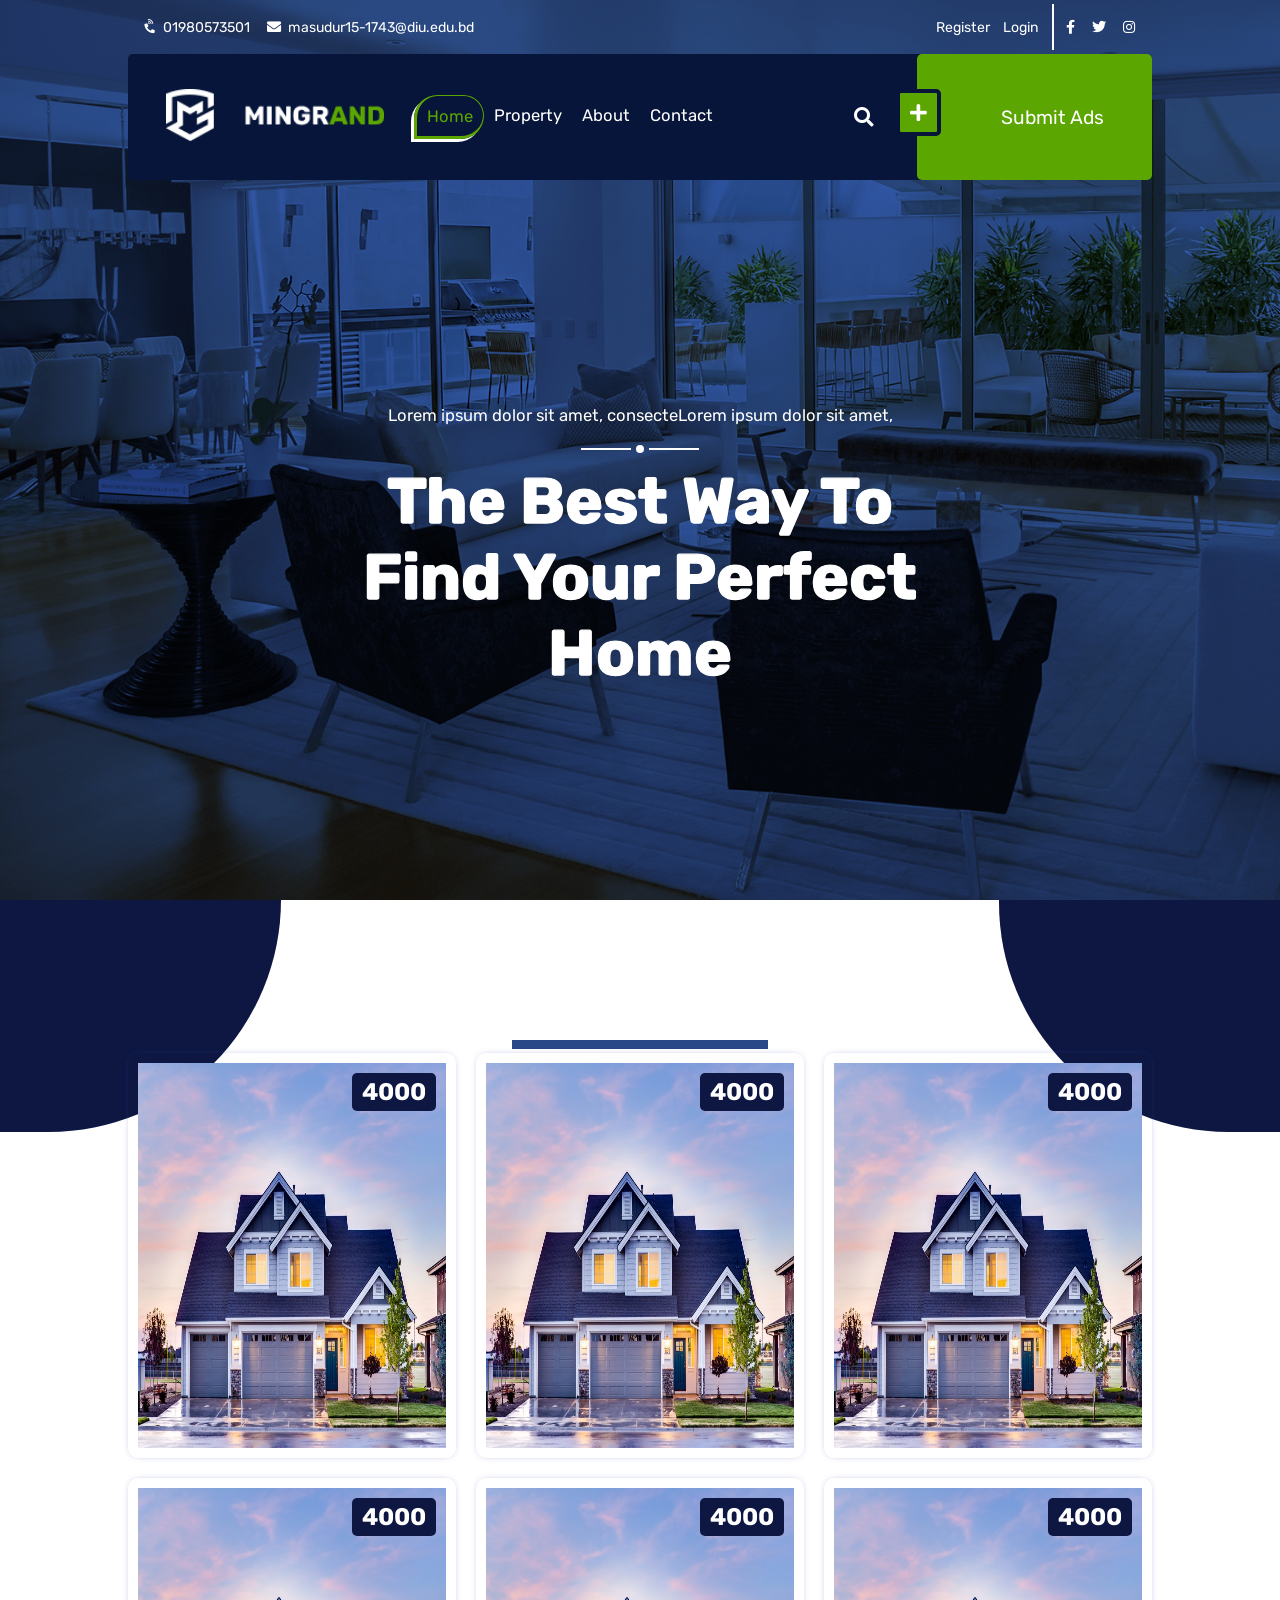
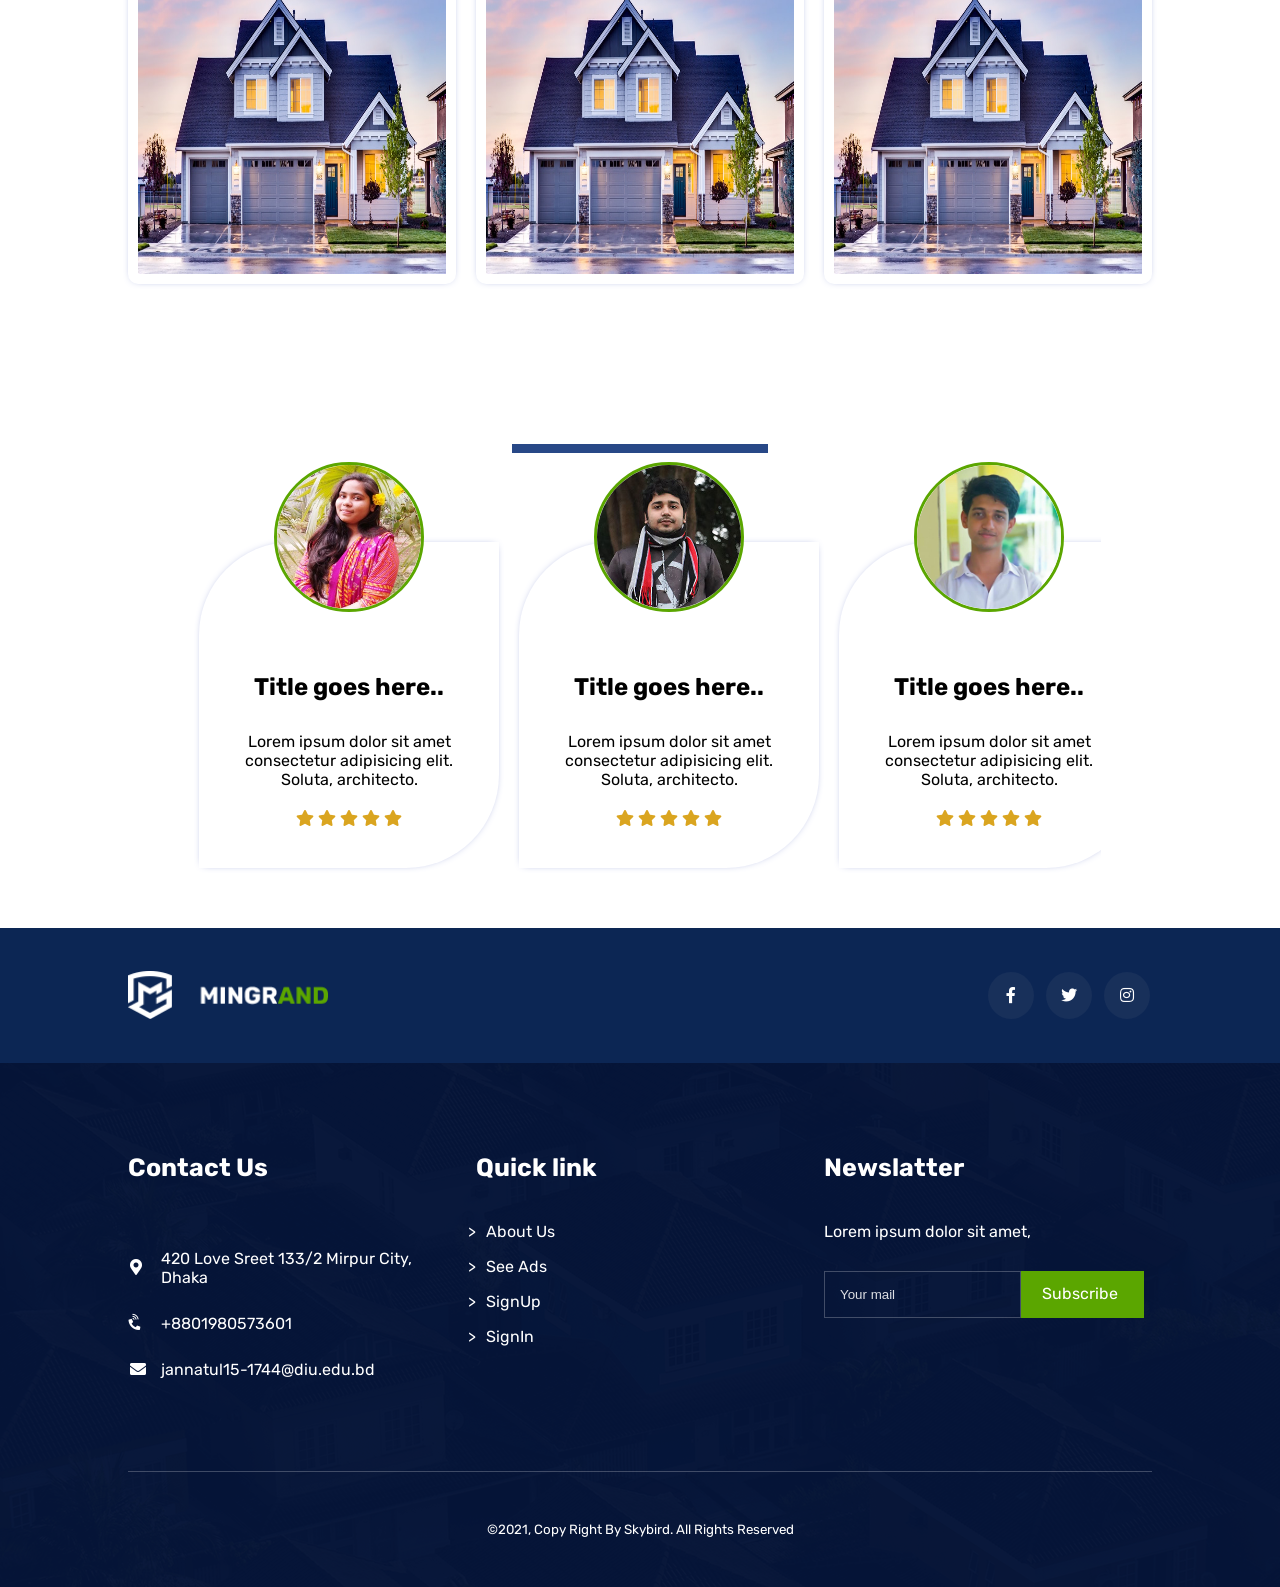
<file: index.html>
<!DOCTYPE html>
<html lang="en">
<head>
    <meta charset="UTF-8">
    <meta http-equiv="X-UA-Compatible" content="IE=edge">
    <meta name="viewport" content="width=device-width, initial-scale=1.0">
    <link rel="stylesheet" href="style.css">
    <link rel="stylesheet" href="responsive.css">
    <!-- favicon -->
    <link rel="icon" href="images/mobile-logo.png" type="image/gif" sizes="16x16">
    <!-- font-awesome cdn link -->
    <link rel="stylesheet" href="https://use.fontawesome.com/releases/v5.15.3/css/all.css" integrity="sha384-SZXxX4whJ79/gErwcOYf+zWLeJdY/qpuqC4cAa9rOGUstPomtqpuNWT9wdPEn2fk" crossorigin="anonymous">
    <!-- google font link -->
    <link rel="preconnect" href="https://fonts.googleapis.com">
    <link rel="preconnect" href="https://fonts.gstatic.com" crossorigin>
    <link href="https://fonts.googleapis.com/css2?family=Rubik:ital,wght@0,300;0,400;1,500&display=swap" rel="stylesheet">
    <!-- animation css cdn link -->
    <link href="https://unpkg.com/aos@2.3.1/dist/aos.css" rel="stylesheet">
    <title>Home</title>
</head>
<body>
    <header> 
        <section class="header-background">
                    <!-- top header -->
        <div class="top-header-main container">
            <div class="top1">
                <table>
                    <tr>
                        <td><i class="fas fa-phone-volume"></i></td>
                        <td style="padding-left: 5px;">01980573501</td>
                        <td class="small-device"><i class="fas fa-envelope"></i></td>
                        <td class="small-device" style="padding-left: 5px;">masudur15-1743@diu.edu.bd</td>
                    </tr>
                </table>
            </div>
            <div class="top2">
                <a href="registration.html" class="registration">Register</a>
                <a href="login.html" class="login">Login</a>
            </div>
            <div class="top3">
                <table>
                    <tr>
                        <td><i class="fab fa-facebook-f"></i></td>
                        <td><i class="fab fa-twitter"></i></td>
                        <td><i class="fab fa-instagram"></i></td>
                    </tr>
                </table>
            </div>
        </div>
        <!-- navbar start -->
        <nav class="container">
            <div class="nav-main">
                <div class="navchild1">
                    <img src="images/logo.png" alt="sitelogo">
                </div>
                <div class="navchild2">
                    <div>
                        <ul>
                            <li><a id="active" href="#">Home</a></li>
                            <li><a href="property.html">Property</a></li>
                            <li><a href="about.html">About</a></li>
                            <li><a href="contact.html">Contact</a></li>
                        </ul>
                    </div>
                </div>
                <div class="navchild3">
                    <i class="fas fa-search openBtn nav-search" onclick="openSearch()"></i>
                    <div id="myOverlay" class="overlay">
                        <span class="closebtn" onclick="closeSearch()" title="Close Overlay">×</span>
                        <div class="overlay-content">
                          <form action="">
                            <input type="text" placeholder="Search.." name="search">
                            <button type="submit"><i class="fa fa-search overlay-search"></i></button>
                          </form>
                        </div>
                    </div>
                    <a href="submit.html"><i class="fas fa-plus" id="fa-plus"></i></a>
                </div>
                <div class="navchild4" id="navchild4">
                    
                    <a href="submit.html">
                            <span>Submit Ads</span>
                    </a>
                </div>
                <div class="navchild5" id="navchild5">
                    <div class="top" id="navchild5-top"></div>
                    <div class="middle" id="navchild5-middle"></div>
                    <div class="bottom" id="navchild5-bottom"></div>
                </div>
            </div>
            <div class="dropdown">
                <ul>
                    <li><a id="active" href="#">Home</a></li>
                    <li><a href="property.html">Property</a></li>
                    <li><a href="about.html">About</a></li>
                    <li><a href="contact.html">Contact</a></li>
                </ul>
            </div>
        </nav>
         <!-- navbar end -->
        </section>
        <!-- banner overlay start -->
            <div class="banner-overly">
                <p id="p">Lorem ipsum dolor sit amet, consecteLorem ipsum dolor sit amet,</p>
                <div class="line"></div>
                <h1>The Best Way To Find Your Perfect Home</h1>
            </div>
        <!-- banner overlay end -->
    </header>
    <main>
        <section style="position: relative;">
            <!-- design -->
            <div class="left-design"></div>
            <div class="right-design"></div>
            <!-- design -->
            <h1 class="section-header smd" data-aos="fade-right">Best House <span class="ads-header-snd">For You</span></h1>
            <hr class="horizontal-line">
                <!-- card start  -->
                <div class="card-main container">
                    <div class="card-area" style="position: relative;">
                        <img src='images/adspicture.jpg'>
                        <h2 class="card-price">4000</h2>
                             
                                <h3 class="card-title">Title goes here</h3>
                                <table>
                                    <tr>
                                        <td><i class="fas fa-map-marker-alt"></i></td>
                                        <td><h6>Bari no:32, Road:A block,Matlab</h6></td>
                                     </tr>
                                </table>
                                <div class="card-footer">
                                    <table>
                                        <tr>
                                            <td><i class="fas fa-bed"></i></td>
                                            <td>1</td>
                                            <td>Bedroom</td>
                                        </tr>
                                    </table>
                           
                                    <table>
                                            <tr>
                                                <td><i class="fas fa-bath"></i></td>
                                                <td>1</td>
                                                <td>Bathroom</td>
                                            </tr>
                                    </table>   
                                </div>
                                       
                    </div>  
                    <div class="card-area" style="position: relative;">
                        <img src='images/adspicture.jpg'>
                        <h2 class="card-price">4000</h2>
                             
                                <h3 class="card-title">Title goes here</h3>
                                <table>
                                    <tr>
                                        <td><i class="fas fa-map-marker-alt"></i></td>
                                        <td><h6>Bari no:32, Road:A block,Matlab</h6></td>
                                     </tr>
                                </table>
                                <div class="card-footer">
                                    <table>
                                        <tr>
                                            <td><i class="fas fa-bed"></i></td>
                                            <td>1</td>
                                            <td>Bedroom</td>
                                        </tr>
                                    </table>
                           
                                    <table>
                                            <tr>
                                                <td><i class="fas fa-bath"></i></td>
                                                <td>1</td>
                                                <td>Bathroom</td>
                                            </tr>
                                    </table>   
                                </div>
                                      
                    </div>  
            
                    <div class="card-area" style="position: relative;">
                        <img src='images/adspicture.jpg'>
                        <h2 class="card-price">4000</h2>
                             
                                <h3 class="card-title">Title goes here</h3>
                                <table>
                                    <tr>
                                        <td><i class="fas fa-map-marker-alt"></i></td>
                                        <td><h6>Bari no:32, Road:A block,Matlab</h6></td>
                                     </tr>
                                </table>
                                <div class="card-footer">
                                    <table>
                                        <tr>
                                            <td><i class="fas fa-bed"></i></td>
                                            <td>1</td>
                                            <td>Bedroom</td>
                                        </tr>
                                    </table>
                           
                                    <table>
                                            <tr>
                                                <td><i class="fas fa-bath"></i></td>
                                                <td>1</td>
                                                <td>Bathroom</td>
                                            </tr>
                                    </table>   
                                </div>
                                      
                    </div>  
                    <div class="card-area" style="position: relative;">
                        <img src='images/adspicture.jpg'>
                        <h2 class="card-price">4000</h2>
                             
                                <h3 class="card-title">Title goes here</h3>
                                <table>
                                    <tr>
                                        <td><i class="fas fa-map-marker-alt"></i></td>
                                        <td><h6>Bari no:32, Road:A block,Matlab</h6></td>
                                     </tr>
                                </table>
                                <div class="card-footer">
                                    <table>
                                        <tr>
                                            <td><i class="fas fa-bed"></i></td>
                                            <td>1</td>
                                            <td>Bedroom</td>
                                        </tr>
                                    </table>
                           
                                    <table>
                                            <tr>
                                                <td><i class="fas fa-bath"></i></td>
                                                <td>1</td>
                                                <td>Bathroom</td>
                                            </tr>
                                    </table>   
                                </div>
                                        
                    </div>  
                    <div class="card-area" style="position: relative;">
                        <img src='images/adspicture.jpg'>
                        <h2 class="card-price">4000</h2>
                             
                                <h3 class="card-title">Title goes here</h3>
                                <table>
                                    <tr>
                                        <td><i class="fas fa-map-marker-alt"></i></td>
                                        <td><h6>Bari no:32, Road:A block,Matlab</h6></td>
                                     </tr>
                                </table>
                                <div class="card-footer">
                                    <table>
                                        <tr>
                                            <td><i class="fas fa-bed"></i></td>
                                            <td>1</td>
                                            <td>Bedroom</td>
                                        </tr>
                                    </table>
                           
                                    <table>
                                            <tr>
                                                <td><i class="fas fa-bath"></i></td>
                                                <td>1</td>
                                                <td>Bathroom</td>
                                            </tr>
                                    </table>   
                                </div>
                                         
                    </div>  
                    <div class="card-area" style="position: relative;">
                        <img src='images/adspicture.jpg'>
                        <h2 class="card-price">4000</h2>
                             
                                <h3 class="card-title">Title goes here</h3>
                                <table>
                                    <tr>
                                        <td><i class="fas fa-map-marker-alt"></i></td>
                                        <td><h6>Bari no:32, Road:A block,Matlab</h6></td>
                                     </tr>
                                </table>
                                <div class="card-footer">
                                    <table>
                                        <tr>
                                            <td><i class="fas fa-bed"></i></td>
                                            <td>1</td>
                                            <td>Bedroom</td>
                                        </tr>
                                    </table>
                           
                                    <table>
                                            <tr>
                                                <td><i class="fas fa-bath"></i></td>
                                                <td>1</td>
                                                <td>Bathroom</td>
                                            </tr>
                                    </table>   
                                </div>
                                       
                    </div>   
                </div>
                <!-- card end -->
        </section>
        <div class="space"></div>
    <!-- Recent Ads end-->






    

    <!-- review start -->
    <section class="review-section">
        <h1 class="section-header" data-aos="fade-right">What Client Say</h1>
        <hr class="horizontal-line">
            <!-- card start  -->
            <div class="review-card-main container">
                    <div class="card-area">
                        <img class='img' src='images/marjan.jpg'>
                        <h3 class="review-card-title">Title goes here..</h3>
                        <p>Lorem ipsum dolor sit amet consectetur adipisicing elit. Soluta, architecto.</p>
                            <i class="fas fa-star"></i>
                            <i class="fas fa-star"></i>
                            <i class="fas fa-star"></i>
                            <i class="fas fa-star"></i>
                            <i class="fas fa-star"></i>             
                    </div> 
                    <div class="card-area">
                        <img class='img' src='images/masud1.jpg'>
                        <h3 class="review-card-title">Title goes here..</h3>
                        <p>Lorem ipsum dolor sit amet consectetur adipisicing elit. Soluta, architecto.</p>
                            <i class="fas fa-star"></i>
                            <i class="fas fa-star"></i>
                            <i class="fas fa-star"></i>
                            <i class="fas fa-star"></i>
                            <i class="fas fa-star"></i>             
                    </div> 
                    <div class="card-area">
                        <img class='img' src='images/tanvir.jpg'>
                        <h3 class="review-card-title">Title goes here..</h3>
                        <p>Lorem ipsum dolor sit amet consectetur adipisicing elit. Soluta, architecto.</p>
                            <i class="fas fa-star"></i>
                            <i class="fas fa-star"></i>
                            <i class="fas fa-star"></i>
                            <i class="fas fa-star"></i>
                            <i class="fas fa-star"></i>             
                    </div> 
                    <div class="card-area">
                        <img class='img' src='images/marjan.jpg'>
                        <h3 class="review-card-title">Title goes here..</h3>
                        <p>Lorem ipsum dolor sit amet consectetur adipisicing elit. Soluta, architecto.</p>
                            <i class="fas fa-star"></i>
                            <i class="fas fa-star"></i>
                            <i class="fas fa-star"></i>
                            <i class="fas fa-star"></i>
                            <i class="fas fa-star"></i>             
                    </div> 
                    <div class="card-area">
                        <img class='img' src='images/marjan.jpg'>
                        <h3 class="review-card-title">Title goes here..</h3>
                        <p>Lorem ipsum dolor sit amet consectetur adipisicing elit. Soluta, architecto.</p>
                            <i class="fas fa-star"></i>
                            <i class="fas fa-star"></i>
                            <i class="fas fa-star"></i>
                            <i class="fas fa-star"></i>
                            <i class="fas fa-star"></i>             
                    </div> 
                    <div class="card-area">
                        <img class='img' src='images/marjan.jpg'>
                        <h3 class="review-card-title">Title goes here..</h3>
                        <p>Lorem ipsum dolor sit amet consectetur adipisicing elit. Soluta, architecto.</p>
                            <i class="fas fa-star"></i>
                            <i class="fas fa-star"></i>
                            <i class="fas fa-star"></i>
                            <i class="fas fa-star"></i>
                            <i class="fas fa-star"></i>             
                    </div> 
            </div>
            <!-- card end -->
    </section>
    <!-- review end -->
</main>







    <!-- footer start -->
        <footer>
            <!-- before footer -->
            <section class="beforefooter-section">
                <div class="before-footer">
                    <div class="bf-one">
                        <img src="images/logo.png" alt="">
                    </div>
                    <div class="bf-two">
                        <table>
                            <tr>
                                <td><a href="#" class="footer-icon"><i class="fab fa-facebook-f"></i></a></td>
                                <td><a href="#" class="footer-icon"><i class="fab fa-twitter"></i></a></td>
                                <td><a href="#" class="footer-icon"><i class="fab fa-instagram"></i></a></td>
                            </tr>
                        </table>
                    </div>
                </div>
            </section>
            
            <!-- end -->
            <section class="container">
                <div class="top-footer">
                    <div class="tf-one">
                        <h1>Contact Us</h1>
                        <table>
                            <tr>
                                <td class="first"><i class="fas fa-map-marker-alt"></i></td>
                                <td>420 Love Sreet 133/2 Mirpur City, Dhaka</td>
                                
                            </tr>
                            <tr>
                                <td><i class="fas fa-phone-volume"></i></td>
                                <td>+8801980573601</td>
                            </tr>
                            <tr>
                                <td><i class="fas fa-envelope"></i></td>
                                <td>jannatul15-1744@diu.edu.bd</td>
                            </tr>
                        </table>
                    </div>
                    <div class="tf-two">
                        <h1>Quick link</h1>
                        <ul>
                            <li><a href="about.html">About Us</a></li>
                            <li><a href="property.html">See Ads</a></li>
                            <li><a href="registration.html">SignUp</a></li>
                            <li><a href="login.html">SignIn</a></li>
                        </ul>
                    </div>
                    <div class="tf-three">
                        <h1 class="newslatter">Newslatter</h1>
                        <p>Lorem ipsum dolor sit amet,</p>
                        <div class="subscribe-div">
                            <input type="text" name="" id="#" placeholder="Your mail"><a href="#" class="subscribe"><span>Subscribe</span></a>
                        </div>
                    </div>
                    <div class="tf-four">
                        <div class="copyright-area">
                            <small class="copyright-text">©2021, Copy Right By Skybird. All Rights Reserved</small>
                        </div>
                        
                    </div>
                </div>
            </section>
        </footer>
    <!-- footer end -->
    
    <!-- js code -->
    <script>
        id = document.getElementById("fa-plus");
        id.addEventListener("click",function(){
        id.style.background = "red";
        document.getElementById("navchild4").style.background = "#427A11";
    })
    </script>
    <!-- animation css javascript link -->
    <script src="https://unpkg.com/aos@2.3.1/dist/aos.js"></script>
    <script>

        AOS.init({
            duration:2000,
        });

    </script>
    <!-- animation icon js -->
    <script>
        dt = document.getElementById("navchild5-top");
        dm = document.getElementById("navchild5-middle");
        db = document.getElementById("navchild5-bottom");
        dd = document.getElementsByClassName("dropdown");

    // document.getElementById("navchild5").addEventListener("click",function(){
    //     if(dt.style.transform === "rotate(0deg)"){
    //         dt.style.transform="rotate(45deg)";
    //         dt.style.position="relative";
    //         dt.style.top="4px";
    //         dm.style.display="none";
    //         db.style.transform="rotate(135deg)";
    //         db.style.position="relative";
    //         db.style.top="-4px";
    //         dd[0].style.display = "block";
    //     }else{
    //         dt.style.transform="rotate(0deg)";
    //         dt.style.position="static";
    //         dm.style.display="block";
    //         db.style.transform="rotate(0deg)";
    //         db.style.position="static";
    //         dd[0].style.display="none";
    //     }
    // })
    pa = document.getElementById("p");
function myFunction(x) {
    document.getElementById("navchild5").addEventListener("click",function(){
        if(dt.style.transform === "rotate(0deg)"){
            dt.style.transform="rotate(45deg)";
            dt.style.position="relative";
            dt.style.top="4px";
            dm.style.display="none";
            db.style.transform="rotate(135deg)";
            db.style.position="relative";
            db.style.top="-4px";
            dd[0].style.display = "block";
        }else{
            dt.style.transform="rotate(0deg)";
            dt.style.position="static";
            dm.style.display="block";
            db.style.transform="rotate(0deg)";
            db.style.position="static";
            dd[0].style.display="none";
        }
    })
    if (x.matches) { // If media query matches
                // document.body.style.backgroundColor = "yellow";
                // pa.style.color = "red";
                dd[0].style.display = "none";
            } else {
            // document.body.style.backgroundColor = "pink";
            // pa.style.color = "blue";
            dd[0].style.display = "none";
            dt.style.transform="rotate(0deg)";
            dt.style.position="static";
            dm.style.display="block";
            db.style.transform="rotate(0deg)";
            db.style.position="static";
            dd[0].style.display="none";
            }
    }

        var x = window.matchMedia("(min-width: 769px)")
        myFunction(x) // Call listener function at run time
        x.addListener(myFunction) // Attach listener function on state changes
    </script>

    <!-- button overlay script -->
    <script>
        function openSearch() {
          document.getElementById("myOverlay").style.display = "block";
        }
        
        function closeSearch() {
          document.getElementById("myOverlay").style.display = "none";
        }
    </script>
</body>
</html>
</file>
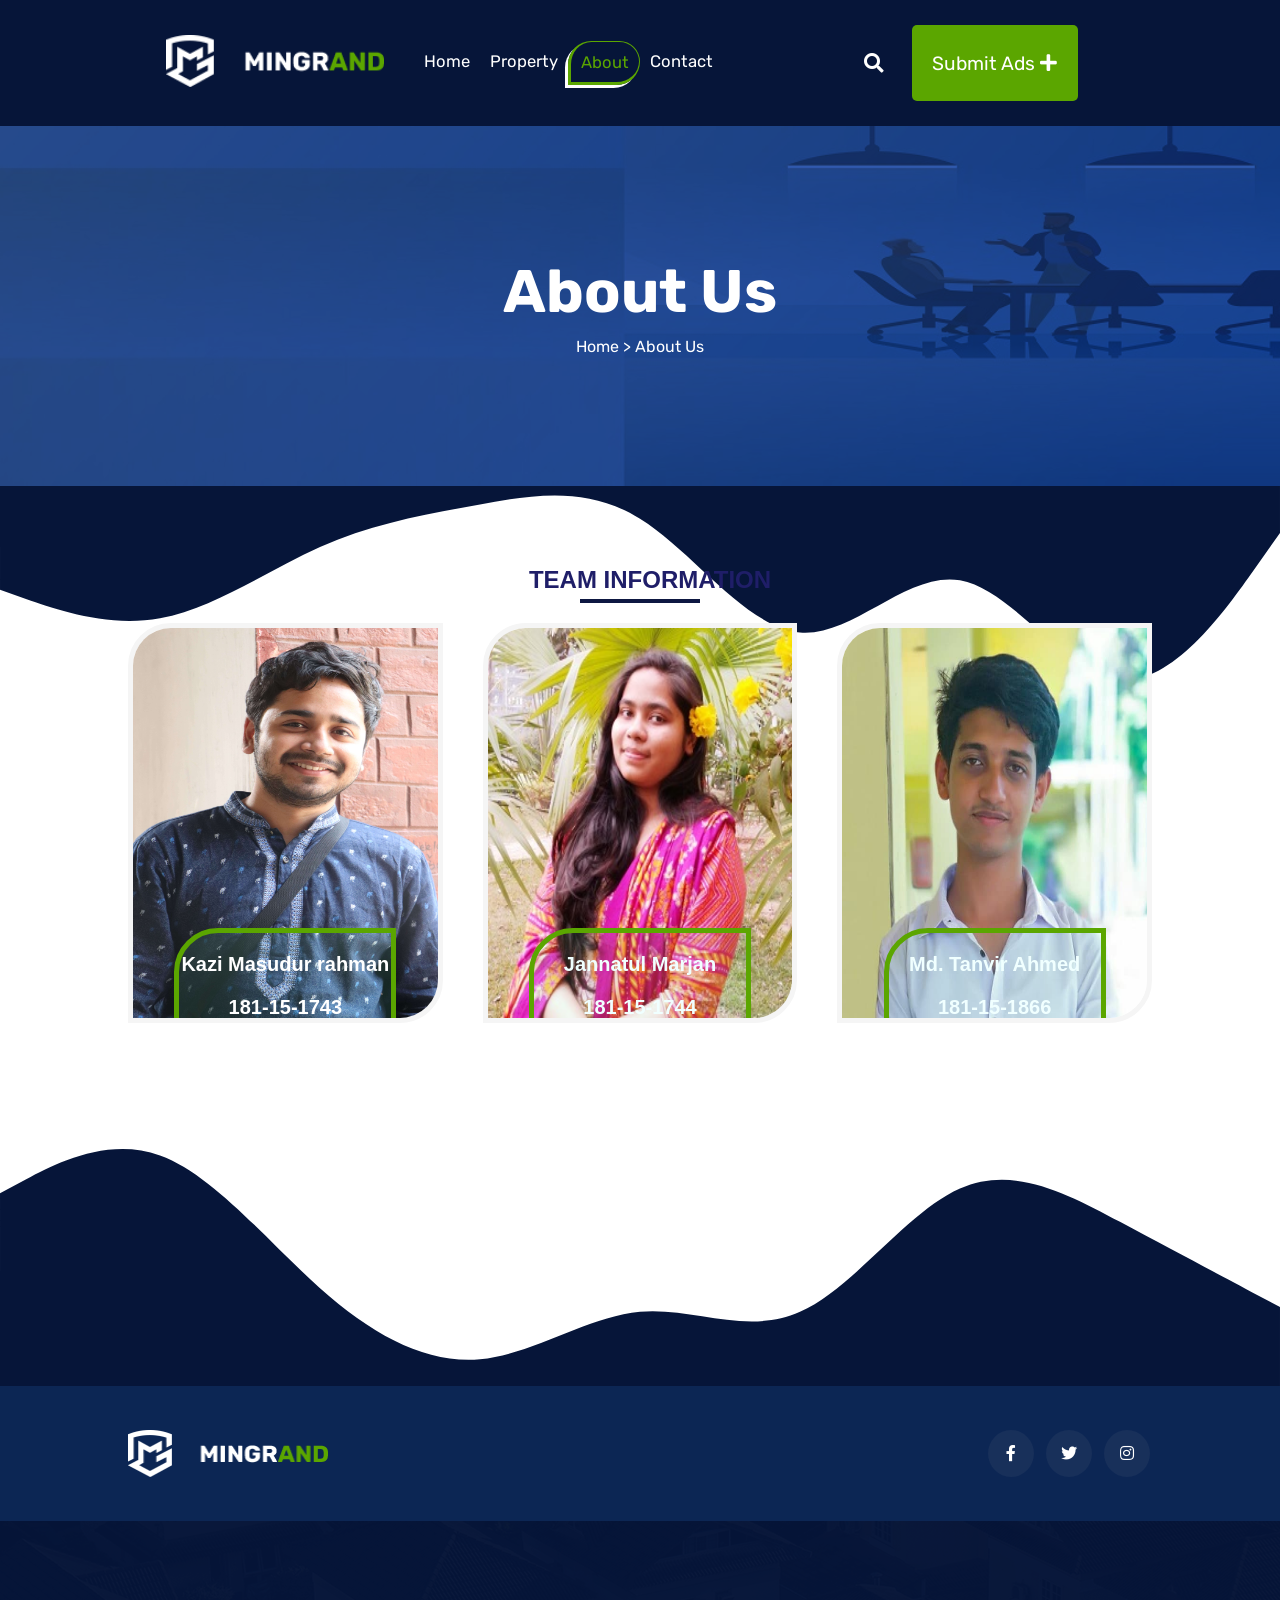
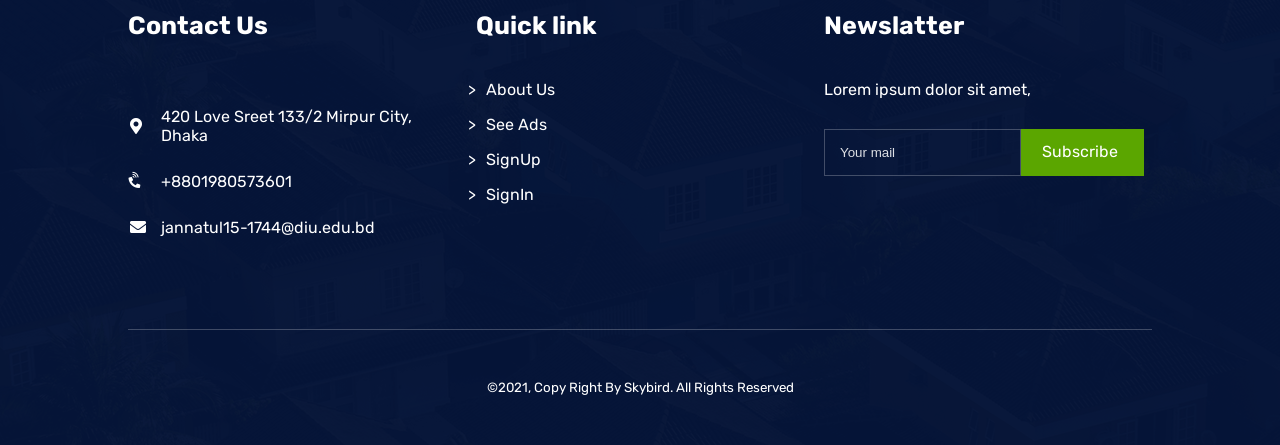
<file: about.html>
<!DOCTYPE html>
<html lang="en">
<head>
    <meta charset="UTF-8">
    <meta http-equiv="X-UA-Compatible" content="IE=edge">
    <meta name="viewport" content="width=device-width, initial-scale=1.0">
    <link rel="stylesheet" href="style.css">
    <link rel="stylesheet" href="responsive.css">
    <!-- font-awesome cdn link -->
    <link rel="stylesheet" href="https://use.fontawesome.com/releases/v5.15.3/css/all.css" integrity="sha384-SZXxX4whJ79/gErwcOYf+zWLeJdY/qpuqC4cAa9rOGUstPomtqpuNWT9wdPEn2fk" crossorigin="anonymous">
    <!-- google font link -->
    <link rel="preconnect" href="https://fonts.googleapis.com">
    <link rel="preconnect" href="https://fonts.gstatic.com" crossorigin>
    <link href="https://fonts.googleapis.com/css2?family=Rubik:ital,wght@0,300;0,400;1,500&display=swap" rel="stylesheet">
    <title>Document</title>
</head>
<body>
    <header>
        <!-- second header -->
        <section class="second-header">
            <!-- navbar start -->
            <nav class="container">
                <div class="second-nav-main">
                    <div class="navchild1">
                        <img src="images/logo.png" alt="sitelogo">
                    </div>
                    <div class="navchild2">
                        <div>
                            <ul>
                                <li><a href="index.html">Home</a></li>
                                <li><a href="property.html">Property</a></li>
                                <li><a id="active" href="about.html">About</a></li>
                                <li><a href="contact.html">Contact</a></li>
                            </ul>
                        </div>
                    </div>
                    <div class="second-navchild3">
                        <i class="fas fa-search openBtn nav-search" onclick="openSearch()"></i>
                    <div id="myOverlay" class="overlay">
                        <span class="closebtn" onclick="closeSearch()" title="Close Overlay">×</span>
                        <div class="overlay-content">
                          <form action="">
                            <input type="text" placeholder="Search.." name="search">
                            <button type="submit"><i class="fa fa-search overlay-search"></i></button>
                          </form>
                        </div>
                        </div>
                    </div>
                    <div class="second-navchild4" id="navchild4">
                        <a href="submit.html"><span>Submit Ads</span></a>
                        <i class="fas fa-plus" id="fa-plus"></i>
                    </div>
                    <div class="seocnd-navchild5" id="navchild5"><!-- for display 768px -->
                            <div class="top" id="navchild5-top"></div>
                            <div class="middle" id="navchild5-middle"></div>
                            <div class="bottom" id="navchild5-bottom"></div>
                    </div>
                </div>
                <div class="dropdown second-dropdown">
                    <ul>
                        <li><a href="index.html">Home</a></li>
                        <li><a href="property.html">Property</a></li>
                        <li><a id="active" href="about.html">About</a></li>
                        <li><a href="contact.html">Contact</a></li>
                    </ul>
                </div>
            </nav>
             <!-- navbar end -->
        </section>
         <!-- banner section start -->
         <div class="about-banner banner">
            <div class="banner-overlay">
                <h1 class="banner-header">About Us</h1>
                <p> <a href="#">Home</a>  > About Us</p>
            </div>
        </div>
    <!-- banner section end -->
    </header>
    <!-- section start -->
    <section class="section">
        <div class="clip-one-team">
            <svg xmlns="http://www.w3.org/2000/svg" viewBox="0 0 1440 320"><path fill="#061539" fill-opacity="1" d="M0,128L30,138.7C60,149,120,171,180,160C240,149,300,107,360,80C420,53,480,43,540,32C600,21,660,11,720,48C780,85,840,171,900,176C960,181,1020,107,1080,117.3C1140,128,1200,224,1260,229.3C1320,235,1380,149,1410,106.7L1440,64L1440,0L1410,0C1380,0,1320,0,1260,0C1200,0,1140,0,1080,0C1020,0,960,0,900,0C840,0,780,0,720,0C660,0,600,0,540,0C480,0,420,0,360,0C300,0,240,0,180,0C120,0,60,0,30,0L0,0Z"></path></svg>
        </div>
        <div class="clip-two-team">
            <svg xmlns="http://www.w3.org/2000/svg" viewBox="0 0 1440 320"><path fill="#061539" fill-opacity="1" d="M0,96L30,80C60,64,120,32,180,53.3C240,75,300,149,360,202.7C420,256,480,288,540,282.7C600,277,660,235,720,229.3C780,224,840,256,900,229.3C960,203,1020,117,1080,90.7C1140,64,1200,96,1260,128C1320,160,1380,192,1410,208L1440,224L1440,320L1410,320C1380,320,1320,320,1260,320C1200,320,1140,320,1080,320C1020,320,960,320,900,320C840,320,780,320,720,320C660,320,600,320,540,320C480,320,420,320,360,320C300,320,240,320,180,320C120,320,60,320,30,320L0,320Z"></path></svg>
        </div>
    <h1 class="text">Team information</h1>
    <hr class="team-hr">
        <div class="team-main about-container">
            <div class="team-01">
                <a class="team-link" href="http://mahibulmasud.brandyourself.com/" target="_blank">
                    <img id="img1" class="card-image" src="images/masud.jpg" alt="masudur rahman picture">
                    <div class="card" id="card">
                        <h2 class="h2">Kazi Masudur rahman</h2>
                        <h2 class="h2">181-15-1743</h2>
                </a>
                    </div>
            </div>
            <div class="team-02">
                    <img id="img2" class="card-image" src="images/marjan.jpg" alt="jannatul marjan picture">
                    <div class="card" id="card">
                        <h2 class="h2">Jannatul Marjan</h2>
                        <h2 class="h2">181-15-1744</h2>
                    </div>
            </div>
            <div class="team-03">
                    <img id="img3" class="card-image" src="images/tanvir.jpg" alt="tanvir ahamed picture">
                    <div class="card" id="card">
                        <h2 class="h2">Md. Tanvir Ahmed</h2>
                        <h2 class="h2">181-15-1866</h2>
                    </div>
            </div>
        </div>
    </section>
    <!-- section end -->

    <!-- footer start -->
        <footer>
            <!-- before footer -->
            <section class="beforefooter-section">
                <div class="before-footer">
                    <div class="bf-one">
                        <img src="images/logo.png" alt="">
                    </div>
                    <div class="bf-two">
                        <table>
                            <tr>
                                <td><a href="#" class="footer-icon"><i class="fab fa-facebook-f"></i></a></td>
                                <td><a href="#" class="footer-icon"><i class="fab fa-twitter"></i></a></td>
                                <td><a href="#" class="footer-icon"><i class="fab fa-instagram"></i></a></td>
                            </tr>
                        </table>
                    </div>
                </div>
            </section>
            <!-- end -->
            <section class="container">
                <div class="top-footer">
                    <div class="tf-one">
                        <h1>Contact Us</h1>
                        <table>
                            <tr>
                                <td><i class="fas fa-map-marker-alt"></i></td>
                                <td>420 Love Sreet 133/2 Mirpur City, Dhaka</td>
                                
                            </tr>
                            <tr>
                                <td><i class="fas fa-phone-volume"></i></td>
                                <td>+8801980573601</td>
                            </tr>
                            <tr>
                                <td><i class="fas fa-envelope"></i></td>
                                <td>jannatul15-1744@diu.edu.bd</td>
                            </tr>
                        </table>
                    </div>
                    <div class="tf-two">
                        <h1>Quick link</h1>
                        <ul>
                            <li><a href="about.html">About Us</a></li>
                            <li><a href="property.html">See Ads</a></li>
                            <li><a href="registration.html">SignUp</a></li>
                            <li><a href="login.html">SignIn</a></li>
                        </ul>
                    </div>
                    <div class="tf-three">
                        <h1 class="newslatter">Newslatter</h1>
                        <p>Lorem ipsum dolor sit amet,</p>
                        <div class="subscribe-div">
                            <input type="text" name="" id="#" placeholder="Your mail"><a href="#" class="subscribe">Subscribe</a>
                        </div>
                    </div>
                    <div class="tf-four">
                        <div class="copyright-area">
                            <small class="copyright-text">©2021, Copy Right By Skybird. All Rights Reserved</small>
                        </div>
                        
                    </div>
                </div>
            </section>
        </footer>
    <!-- footer end -->

       <!-- animation icon js -->
       <script>
        dt = document.getElementById("navchild5-top");
        dm = document.getElementById("navchild5-middle");
        db = document.getElementById("navchild5-bottom");
        dd = document.getElementsByClassName("dropdown");
        pa = document.getElementById("p");
        function myFunction(x) {
        document.getElementById("navchild5").addEventListener("click",function(){
        if(dt.style.transform === "rotate(0deg)"){
            dt.style.transform="rotate(45deg)";
            dt.style.position="relative";
            dt.style.top="4px";
            dm.style.display="none";
            db.style.transform="rotate(135deg)";
            db.style.position="relative";
            db.style.top="-4px";
            dd[0].style.display = "block";
        }else{
            dt.style.transform="rotate(0deg)";
            dt.style.position="static";
            dm.style.display="block";
            db.style.transform="rotate(0deg)";
            db.style.position="static";
            dd[0].style.display="none";
        }
    })
    if (x.matches) { // If media query matches
                dd[0].style.display = "none";
            } else {
            dd[0].style.display = "none";
            dt.style.transform="rotate(0deg)";
            dt.style.position="static";
            dm.style.display="block";
            db.style.transform="rotate(0deg)";
            db.style.position="static";
            dd[0].style.display="none";
            }
    }

    var x = window.matchMedia("(min-width: 769px)")
    myFunction(x)
    x.addListener(myFunction)
    </script>
     <!-- button overlay script -->
     <script>
        function openSearch() {
          document.getElementById("myOverlay").style.display = "block";
        }
        
        function closeSearch() {
          document.getElementById("myOverlay").style.display = "none";
        }
    </script>
     <!-- javascript code write here -->
     <script>
         let image1 = document.getElementById('img1');
        let image2 = document.getElementById('img2');
        let image3 = document.getElementById('img3');
        let card = document.getElementsByClassName('card');
        let images = document.getElementsByClassName('card-image');

        for (let c = 0; c < card.length; c++) {
            card[c].addEventListener('mouseover',function(){
                if(c == 0){
                    image1.style.filter='brightness(0.1)';
                }
                if(c == 1){
                    image2.style.filter='brightness(0.1)';
                }
                if(c == 2){
                    image3.style.filter='brightness(0.1)';
                }
            })
        }
        for (let c = 0; c < card.length; c++) {
            card[c].addEventListener('mouseout',function(){
                if(c == 0){
                    image1.style.filter='brightness(1)';
                }
                if(c == 1){
                    image2.style.filter='brightness(1)';
                }
                if(c == 2){
                    image3.style.filter='brightness(1)';
                }
            })
        }
        for (let c = 0; c < images.length; c++) {
            images[c].addEventListener('mouseover',function(){
                if(c == 0){
                    image1.style.filter='brightness(0.1)';
                    image1.style.transition = 'filter 1s';
                    // image1.style.transitionDuration= '1s';
                }
                if(c == 1){
                    image2.style.filter='brightness(0.1)';
                    image2.style.transition = 'filter 1s';
                }
                if(c == 2){
                    image3.style.filter='brightness(0.1)';
                    image3.style.transition = 'filter 1s';
                }
            })
        }
        for (let c = 0; c < images.length; c++) {
            images[c].addEventListener('mouseout',function(){
                if(c == 0){
                    image1.style.filter='brightness(1)';
                }
                if(c == 1){
                    image2.style.filter='brightness(1)';
                }
                if(c == 2){
                    image3.style.filter='brightness(1)';
                }
            })
        }
     </script>
      <!-- button overlay script -->
    <script>
        function openSearch() {
          document.getElementById("myOverlay").style.display = "block";
        }
        
        function closeSearch() {
          document.getElementById("myOverlay").style.display = "none";
        }
    </script>
</body>
</html>
</file>
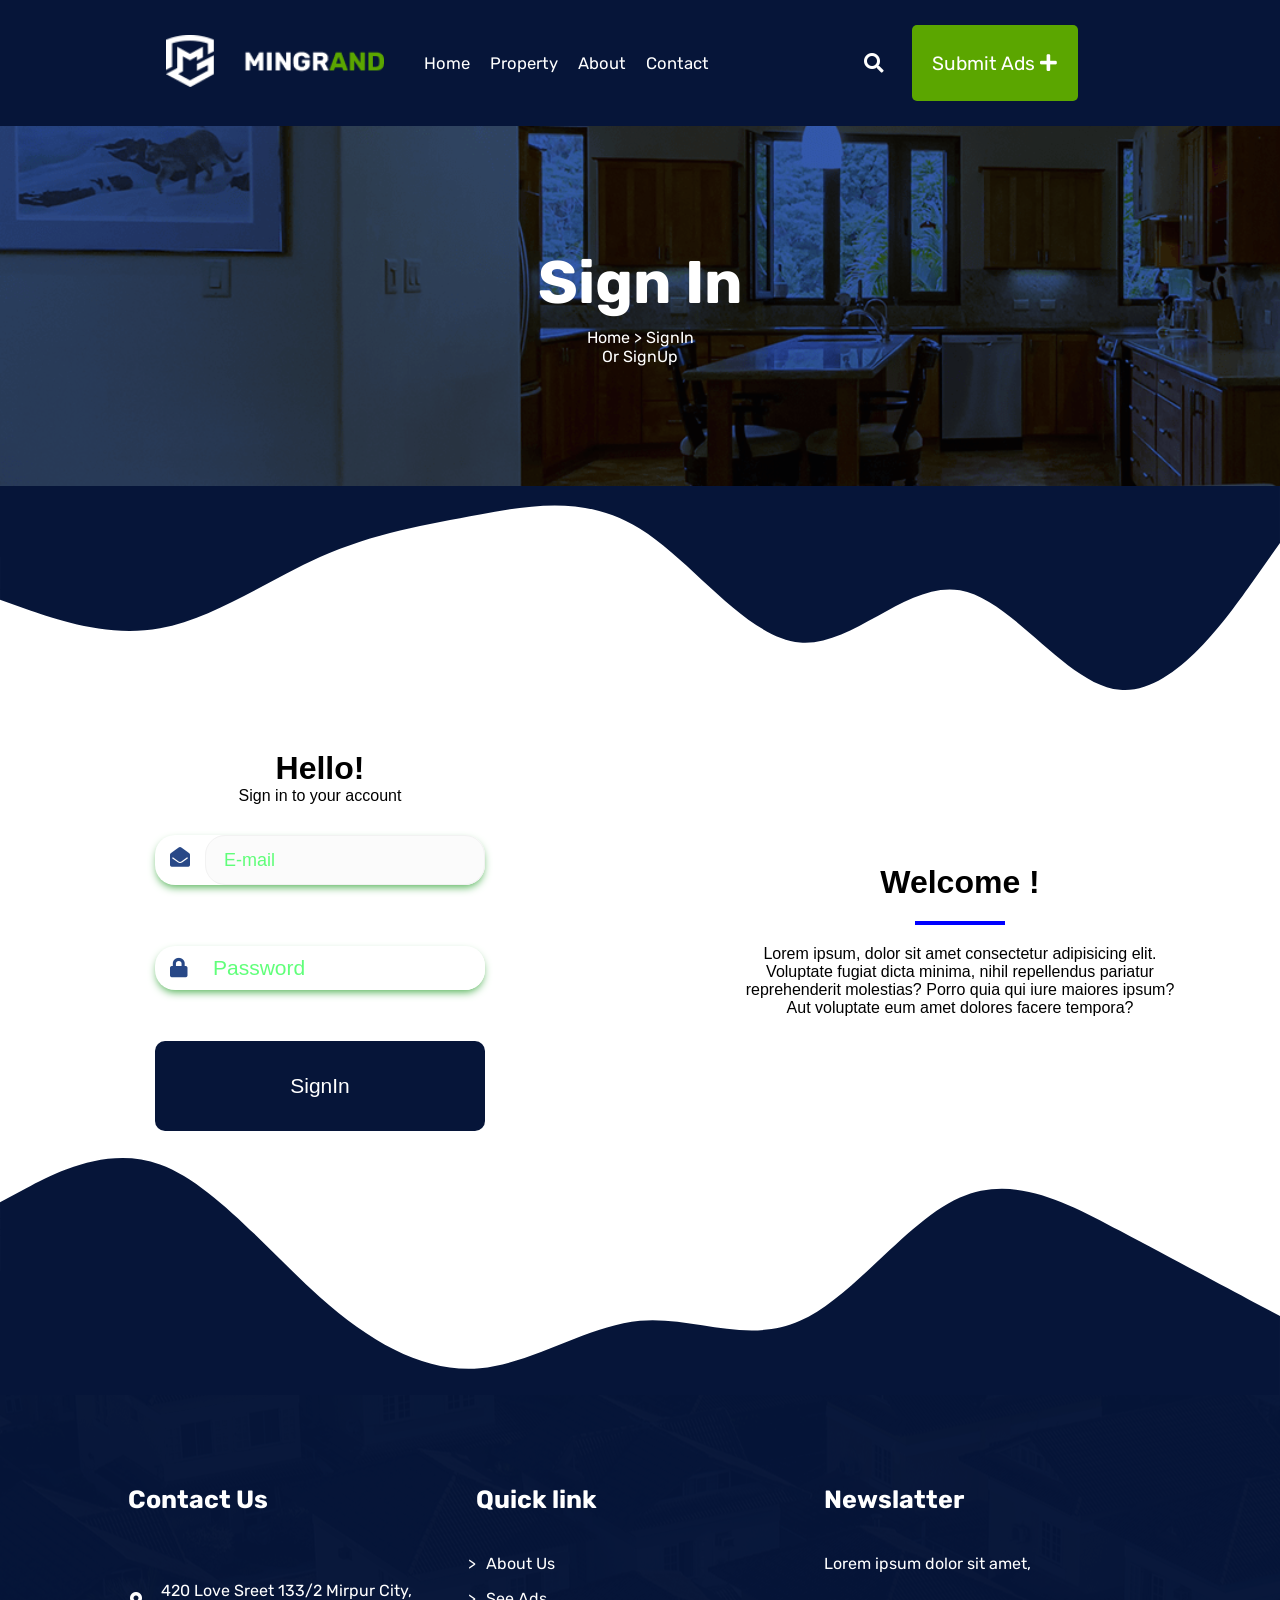
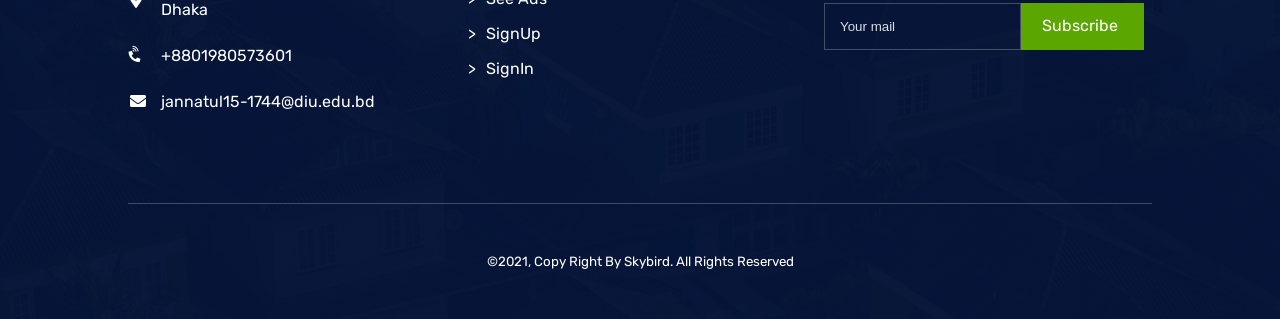
<file: login.html>
<!DOCTYPE html>
<html lang="en">
<head>
    <meta charset="UTF-8">
    <meta http-equiv="X-UA-Compatible" content="IE=edge">
    <meta name="viewport" content="width=device-width, initial-scale=1.0">
    <link rel="stylesheet" href="style.css">
    <link rel="stylesheet" href="responsive.css">
    <!-- font-awesome cdn link -->
    <link rel="stylesheet" href="https://use.fontawesome.com/releases/v5.15.3/css/all.css" integrity="sha384-SZXxX4whJ79/gErwcOYf+zWLeJdY/qpuqC4cAa9rOGUstPomtqpuNWT9wdPEn2fk" crossorigin="anonymous">
    <!-- google font link -->
    <link rel="preconnect" href="https://fonts.googleapis.com">
    <link rel="preconnect" href="https://fonts.gstatic.com" crossorigin>
    <link href="https://fonts.googleapis.com/css2?family=Rubik:ital,wght@0,300;0,400;1,500&display=swap" rel="stylesheet">
    <title>Document</title>
</head>
<body>
    <header> 
        <header>
            <!-- second header -->
            <section class="second-header">
                <!-- navbar start -->
                <nav class="container">
                    <div class="second-nav-main">
                        <div class="navchild1">
                            <img src="images/logo.png" alt="sitelogo">
                        </div>
                        <div class="navchild2">
                            <div>
                                <ul>
                                    <li><a href="index.html">Home</a></li>
                                    <li><a href="property.html">Property</a></li>
                                    <li><a href="about.html">About</a></li>
                                    <li><a href="contact.html">Contact</a></li>
                                </ul>
                            </div>
                        </div>
                        <div class="second-navchild3">
                            <i class="fas fa-search openBtn nav-search" onclick="openSearch()"></i>
                    <div id="myOverlay" class="overlay">
                        <span class="closebtn" onclick="closeSearch()" title="Close Overlay">×</span>
                        <div class="overlay-content">
                          <form action="">
                            <input type="text" placeholder="Search.." name="search">
                            <button type="submit"><i class="fa fa-search overlay-search"></i></button>
                          </form>
                        </div>
                    </div>
                        </div>
                        <div class="second-navchild4" id="navchild4">
                            <a href="submit.html"><span>Submit Ads</span></a>
                            <i class="fas fa-plus" id="fa-plus"></i>
                        </div>
                    </div>
                </nav>
                 <!-- navbar end -->
            </section>
            <!-- banner section start -->
                <div class="login-banner banner">
                    <div class="banner-overlay">
                        <h1 class="banner-header">Sign In</h1>
                        <p> <a href="index.html">Home</a>  > SignIn</p>
                        <p>Or <a href="registration.html">SignUp</a></p>
                    </div>
                </div>
            <!-- banner section end -->
        </header>

        <!-- main -->
        <div class="main-div">
            <div class="clip-one">
                <svg xmlns="http://www.w3.org/2000/svg" viewBox="0 0 1440 320"><path fill="#061539" fill-opacity="1" d="M0,128L30,138.7C60,149,120,171,180,160C240,149,300,107,360,80C420,53,480,43,540,32C600,21,660,11,720,48C780,85,840,171,900,176C960,181,1020,107,1080,117.3C1140,128,1200,224,1260,229.3C1320,235,1380,149,1410,106.7L1440,64L1440,0L1410,0C1380,0,1320,0,1260,0C1200,0,1140,0,1080,0C1020,0,960,0,900,0C840,0,780,0,720,0C660,0,600,0,540,0C480,0,420,0,360,0C300,0,240,0,180,0C120,0,60,0,30,0L0,0Z"></path></svg>
            </div>
            <div class="clip-two">
                <svg xmlns="http://www.w3.org/2000/svg" viewBox="0 0 1440 320"><path fill="#061539" fill-opacity="1" d="M0,96L30,80C60,64,120,32,180,53.3C240,75,300,149,360,202.7C420,256,480,288,540,282.7C600,277,660,235,720,229.3C780,224,840,256,900,229.3C960,203,1020,117,1080,90.7C1140,64,1200,96,1260,128C1320,160,1380,192,1410,208L1440,224L1440,320L1410,320C1380,320,1320,320,1260,320C1200,320,1140,320,1080,320C1020,320,960,320,900,320C840,320,780,320,720,320C660,320,600,320,540,320C480,320,420,320,360,320C300,320,240,320,180,320C120,320,60,320,30,320L0,320Z"></path></svg>
            </div>
           
            <div class="layout-main">
            <div class="part-one">
            <div>
                <div class="title">
                    <!-- <p class="login-logo">Login</p> -->
                    <h1>Hello!</h1>
                    <p>Sign in to your account</p>
                </div>
                <form action="" method="post">
                    <div class="input-container">
                        <i class="fas fa-envelope-open form-icon"></i>
                        <input class="input-feild" type="text" name="email" placeholder="E-mail">
                    </div>
                    <br><br>
                    <div class="input-container">
                        <i class="fas fa-lock form-icon"></i>
                        <input class="input-feild" type="password" name="password"
                        placeholder="Password">
                    </div>
                    <br><br>
                    <input class="button" type="submit" name="submit" value="SignIn">
            
                </form>
            </div>
           
            </div>
            <div class="part-two">
            <div>
            <h1>Welcome !</h1>
            <hr class="devider">
            <p>Lorem ipsum, dolor sit amet consectetur adipisicing elit. Voluptate fugiat dicta
                minima, nihil repellendus pariatur reprehenderit molestias? Porro quia qui iure maiores ipsum?
                Aut voluptate eum amet dolores facere tempora?</p>
                 </div>
                 </div>
                 </div>
                
                
                 </div>


    <!-- footer start -->
        <footer>
            <section class="container">
                <div class="top-footer">
                    <div class="tf-one">
                        <h1>Contact Us</h1>
                        <table>
                            <tr>
                                <td class="first"><i class="fas fa-map-marker-alt"></i></td>
                                <td>420 Love Sreet 133/2 Mirpur City, Dhaka</td>
                                
                            </tr>
                            <tr>
                                <td><i class="fas fa-phone-volume"></i></td>
                                <td>+8801980573601</td>
                            </tr>
                            <tr>
                                <td><i class="fas fa-envelope"></i></td>
                                <td>jannatul15-1744@diu.edu.bd</td>
                            </tr>
                        </table>
                    </div>
                    <div class="tf-two">
                        <h1>Quick link</h1>
                        <ul>
                            <li><a href="about.html">About Us</a></li>
                            <li><a href="property.html">See Ads</a></li>
                            <li><a href="registration.html">SignUp</a></li>
                            <li><a href="login.html">SignIn</a></li>
                        </ul>
                    </div>
                    <div class="tf-three">
                        <h1 class="newslatter">Newslatter</h1>
                        <p>Lorem ipsum dolor sit amet,</p>
                        <div class="subscribe-div">
                            <input type="text" name="" id="#" placeholder="Your mail"><a href="#" class="subscribe">Subscribe</a>
                        </div>
                    </div>
                    <div class="tf-four">
                        <div class="copyright-area">
                            <small class="copyright-text">©2021, Copy Right By Skybird. All Rights Reserved</small>
                        </div>
                        
                    </div>
                </div>
            </section>
        </footer>
    <!-- footer end -->
    
    <!-- js code -->
    <script>
        id = document.getElementById("fa-plus");
        id.addEventListener("click",function(){
        id.style.background = "red";
        document.getElementById("navchild4").style.background = "#427A11";
    })
    </script>
     <!-- button overlay script -->
     <script>
        function openSearch() {
          document.getElementById("myOverlay").style.display = "block";
        }
        
        function closeSearch() {
          document.getElementById("myOverlay").style.display = "none";
        }
    </script>
</body>
</html>
</file>
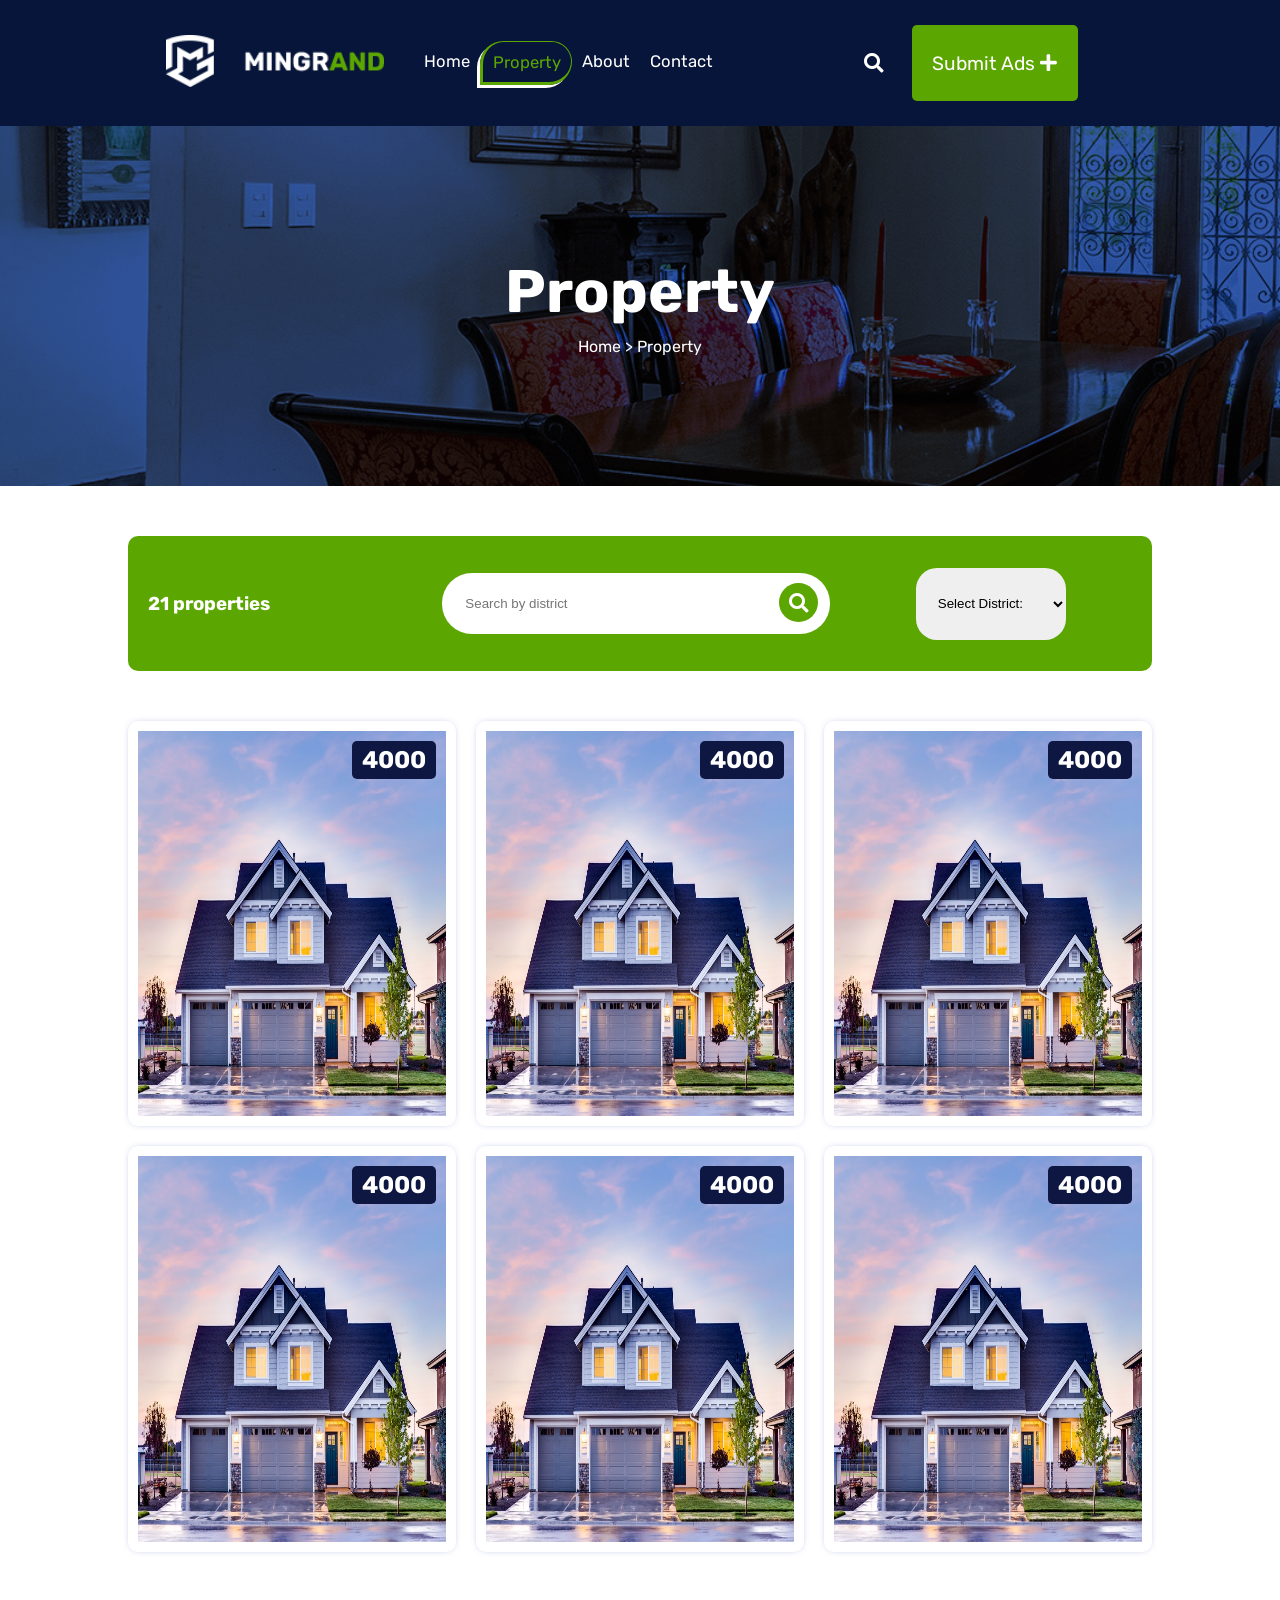
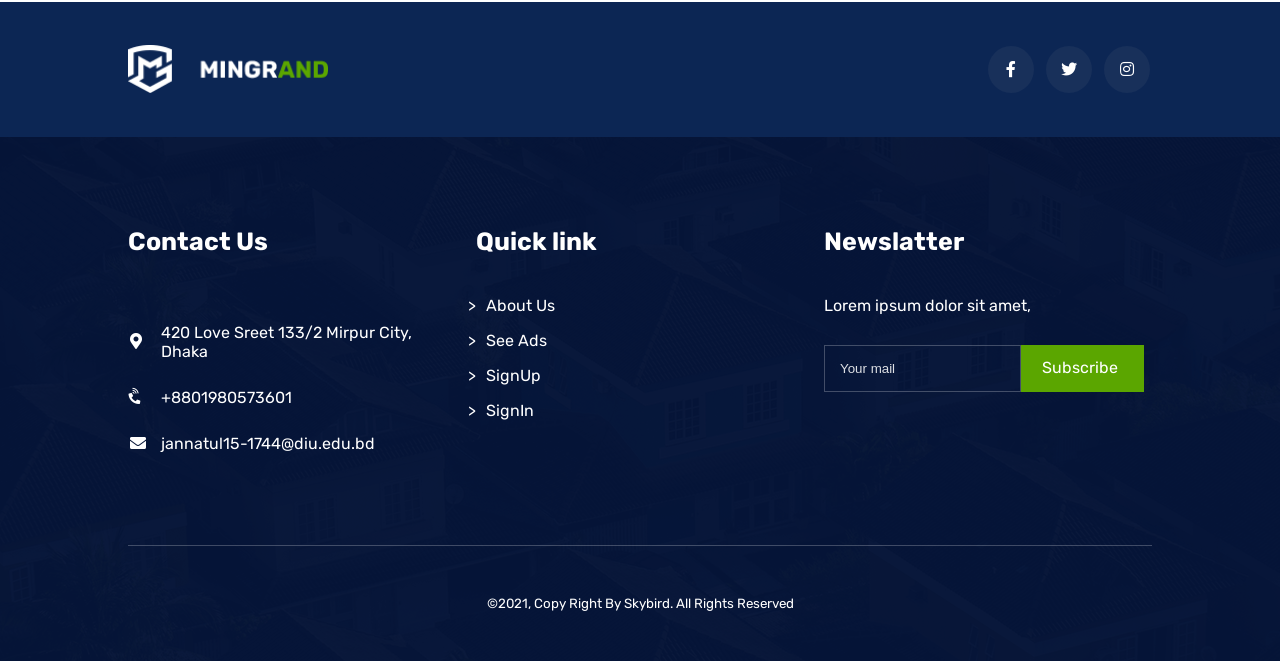
<file: property.html>
<!DOCTYPE html>
<html lang="en">
<head>
    <meta charset="UTF-8">
    <meta http-equiv="X-UA-Compatible" content="IE=edge">
    <meta name="viewport" content="width=device-width, initial-scale=1.0">
    <link rel="stylesheet" href="style.css">
    <link rel="stylesheet" href="responsive.css">
    <!-- font-awesome cdn link -->
    <link rel="stylesheet" href="https://use.fontawesome.com/releases/v5.15.3/css/all.css" integrity="sha384-SZXxX4whJ79/gErwcOYf+zWLeJdY/qpuqC4cAa9rOGUstPomtqpuNWT9wdPEn2fk" crossorigin="anonymous">
    <!-- google font link -->
    <link rel="preconnect" href="https://fonts.googleapis.com">
    <link rel="preconnect" href="https://fonts.gstatic.com" crossorigin>
    <link href="https://fonts.googleapis.com/css2?family=Rubik:ital,wght@0,300;0,400;1,500&display=swap" rel="stylesheet">
    <title>Document</title>
</head>
<body>
    <header>
        <!-- second header -->
        <section class="second-header">
            <!-- navbar start -->
            <nav class="container">
                <div class="second-nav-main">
                    <div class="navchild1">
                        <img src="images/logo.png" alt="sitelogo">
                    </div>
                    <div class="navchild2">
                        <div>
                            <ul>
                                <li><a href="index.html">Home</a></li>
                                <li><a id="active" href="property.html">Property</a></li>
                                <li><a href="about.html">About</a></li>
                                <li><a href="contact.html">Contact</a></li>
                            </ul>
                        </div>
                    </div>
                    <div class="second-navchild3">
                        <i class="fas fa-search openBtn nav-search" onclick="openSearch()"></i>
                    <div id="myOverlay" class="overlay">
                        <span class="closebtn" onclick="closeSearch()" title="Close Overlay">×</span>
                        <div class="overlay-content">
                          <form action="">
                            <input type="text" placeholder="Search.." name="search">
                            <button type="submit"><i class="fa fa-search overlay-search"></i></button>
                          </form>
                        </div>
                    </div>
                    </div>
                    <div class="second-navchild4" id="navchild4">
                        <a href="submit.html"><span>Submit Ads</span></a>
                        <i class="fas fa-plus" id="fa-plus"></i>
                    </div>
                    <div class="seocnd-navchild5" id="navchild5"><!-- for display 768px -->
                            <div class="top" id="navchild5-top"></div>
                            <div class="middle" id="navchild5-middle"></div>
                            <div class="bottom" id="navchild5-bottom"></div>
                    </div>
                </div>
                <div class="dropdown second-dropdown">
                    <ul>
                        <li><a href="index.html">Home</a></li>
                        <li><a id="active" href="property.html">Property</a></li>
                        <li><a href="about.html">About</a></li>
                        <li><a href="contact.html">Contact</a></li>
                    </ul>
                </div>
            </nav>
             <!-- navbar end -->
        </section>
        <!-- banner section start -->
        <div class="property-banner banner">
            <div class="banner-overlay">
                <h1 class="banner-header">Property</h1>
                <p> <a href="#">Home</a>  > Property</p>
            </div>
        </div>
    <!-- banner section end -->
    </header>
    <main>
        <!-- section 1 start-->
        <div class="serach-bar-main">
            <div class="search-bar-child searchbar-child-one">
                <h3>21 properties</h3>
            </div>
            <div class="search-bar-child searchbar-child-two">
                <input type="search" name="" id="" class="search" placeholder="Search by district">
                <i class="fa fa-search"></i>
            </div>
            <div class="search-bar-child searchbar-child-three custom-select">
                    <select>
                        <option value="0">Select District:</option>
                        <option value="1">Chandpur</option>
                        <option value="1">Cumilla</option>
                        <option value="1">Dhaka</option>
                    </select>
            </div>
        </div>
        <!-- section 1 end-->
        <!-- section 2 start -->
                        <!-- card start  -->
                        <div class="card-main container">
                            <div class="card-area" style="position: relative;">
                                <img src='images/adspicture.jpg'>
                                <h2 class="card-price">4000</h2>
                                     
                                        <h3 class="card-title">Title goes here</h3>
                                        <table>
                                            <tr>
                                                <td><i class="fas fa-map-marker-alt"></i></td>
                                                <td><h6>Bari no:32, Road:A block,Matlab</h6></td>
                                             </tr>
                                        </table>
                                        <div class="card-footer">
                                            <table>
                                                <tr>
                                                    <td><i class="fas fa-bed"></i></td>
                                                    <td>1</td>
                                                    <td>Bedroom</td>
                                                </tr>
                                            </table>
                                   
                                            <table>
                                                    <tr>
                                                        <td><i class="fas fa-bath"></i></td>
                                                        <td>1</td>
                                                        <td>Bathroom</td>
                                                    </tr>
                                            </table>   
                                        </div>
                                               
                            </div>  
                            <div class="card-area" style="position: relative;">
                                <img src='images/adspicture.jpg'>
                                <h2 class="card-price">4000</h2>
                                     
                                        <h3 class="card-title">Title goes here</h3>
                                        <table>
                                            <tr>
                                                <td><i class="fas fa-map-marker-alt"></i></td>
                                                <td><h6>Bari no:32, Road:A block,Matlab</h6></td>
                                             </tr>
                                        </table>
                                        <div class="card-footer">
                                            <table>
                                                <tr>
                                                    <td><i class="fas fa-bed"></i></td>
                                                    <td>1</td>
                                                    <td>Bedroom</td>
                                                </tr>
                                            </table>
                                   
                                            <table>
                                                    <tr>
                                                        <td><i class="fas fa-bath"></i></td>
                                                        <td>1</td>
                                                        <td>Bathroom</td>
                                                    </tr>
                                            </table>   
                                        </div>
                                              
                            </div>  
                    
                            <div class="card-area" style="position: relative;">
                                <img src='images/adspicture.jpg'>
                                <h2 class="card-price">4000</h2>
                                     
                                        <h3 class="card-title">Title goes here</h3>
                                        <table>
                                            <tr>
                                                <td><i class="fas fa-map-marker-alt"></i></td>
                                                <td><h6>Bari no:32, Road:A block,Matlab</h6></td>
                                             </tr>
                                        </table>
                                        <div class="card-footer">
                                            <table>
                                                <tr>
                                                    <td><i class="fas fa-bed"></i></td>
                                                    <td>1</td>
                                                    <td>Bedroom</td>
                                                </tr>
                                            </table>
                                   
                                            <table>
                                                    <tr>
                                                        <td><i class="fas fa-bath"></i></td>
                                                        <td>1</td>
                                                        <td>Bathroom</td>
                                                    </tr>
                                            </table>   
                                        </div>
                                              
                            </div>  
                            <div class="card-area" style="position: relative;">
                                <img src='images/adspicture.jpg'>
                                <h2 class="card-price">4000</h2>
                                     
                                        <h3 class="card-title">Title goes here</h3>
                                        <table>
                                            <tr>
                                                <td><i class="fas fa-map-marker-alt"></i></td>
                                                <td><h6>Bari no:32, Road:A block,Matlab</h6></td>
                                             </tr>
                                        </table>
                                        <div class="card-footer">
                                            <table>
                                                <tr>
                                                    <td><i class="fas fa-bed"></i></td>
                                                    <td>1</td>
                                                    <td>Bedroom</td>
                                                </tr>
                                            </table>
                                   
                                            <table>
                                                    <tr>
                                                        <td><i class="fas fa-bath"></i></td>
                                                        <td>1</td>
                                                        <td>Bathroom</td>
                                                    </tr>
                                            </table>   
                                        </div>
                                                
                            </div>  
                            <div class="card-area" style="position: relative;">
                                <img src='images/adspicture.jpg'>
                                <h2 class="card-price">4000</h2>
                                     
                                        <h3 class="card-title">Title goes here</h3>
                                        <table>
                                            <tr>
                                                <td><i class="fas fa-map-marker-alt"></i></td>
                                                <td><h6>Bari no:32, Road:A block,Matlab</h6></td>
                                             </tr>
                                        </table>
                                        <div class="card-footer">
                                            <table>
                                                <tr>
                                                    <td><i class="fas fa-bed"></i></td>
                                                    <td>1</td>
                                                    <td>Bedroom</td>
                                                </tr>
                                            </table>
                                   
                                            <table>
                                                    <tr>
                                                        <td><i class="fas fa-bath"></i></td>
                                                        <td>1</td>
                                                        <td>Bathroom</td>
                                                    </tr>
                                            </table>   
                                        </div>
                                                 
                            </div>  
                            <div class="card-area" style="position: relative;">
                                <img src='images/adspicture.jpg'>
                                <h2 class="card-price">4000</h2>
                                     
                                        <h3 class="card-title">Title goes here</h3>
                                        <table>
                                            <tr>
                                                <td><i class="fas fa-map-marker-alt"></i></td>
                                                <td><h6>Bari no:32, Road:A block,Matlab</h6></td>
                                             </tr>
                                        </table>
                                        <div class="card-footer">
                                            <table>
                                                <tr>
                                                    <td><i class="fas fa-bed"></i></td>
                                                    <td>1</td>
                                                    <td>Bedroom</td>
                                                </tr>
                                            </table>
                                   
                                            <table>
                                                    <tr>
                                                        <td><i class="fas fa-bath"></i></td>
                                                        <td>1</td>
                                                        <td>Bathroom</td>
                                                    </tr>
                                            </table>   
                                        </div>
                                               
                            </div>   
                        </div>
                        <!-- card end -->
            <!-- section 2 end -->
    </main>

<!-- // -->
<div style="margin:50px"></div>
<!-- // -->

    <!-- footer start -->
        <footer>
            <!-- before footer -->
            <section class="beforefooter-section">
                <div class="before-footer">
                    <div class="bf-one">
                        <img src="images/logo.png" alt="">
                    </div>
                    <div class="bf-two">
                        <table>
                            <tr>
                                <td><a href="#" class="footer-icon"><i class="fab fa-facebook-f"></i></a></td>
                                <td><a href="#" class="footer-icon"><i class="fab fa-twitter"></i></a></td>
                                <td><a href="#" class="footer-icon"><i class="fab fa-instagram"></i></a></td>
                            </tr>
                        </table>
                    </div>
                </div>
            </section>
            
            <!-- end -->
            <section class="container">
                <div class="top-footer">
                    <div class="tf-one">
                        <h1>Contact Us</h1>
                        <table>
                            <tr>
                                <td><i class="fas fa-map-marker-alt"></i></td>
                                <td>420 Love Sreet 133/2 Mirpur City, Dhaka</td>
                                
                            </tr>
                            <tr>
                                <td><i class="fas fa-phone-volume"></i></td>
                                <td>+8801980573601</td>
                            </tr>
                            <tr>
                                <td><i class="fas fa-envelope"></i></td>
                                <td>jannatul15-1744@diu.edu.bd</td>
                            </tr>
                        </table>
                    </div>
                    <div class="tf-two">
                        <h1>Quick link</h1>
                        <ul>
                            <li><a href="about.html">About Us</a></li>
                            <li><a href="property.html">See Ads</a></li>
                            <li><a href="registration.html">SignUp</a></li>
                            <li><a href="login.html">SignIn</a></li>
                        </ul>
                    </div>
                    <div class="tf-three">
                        <h1 class="newslatter">Newslatter</h1>
                        <p>Lorem ipsum dolor sit amet,</p>
                        <div class="subscribe-div">
                            <input type="text" name="" id="#" placeholder="Your mail"><a href="#" class="subscribe">Subscribe</a>
                        </div>
                    </div>
                    <div class="tf-four">
                        <div class="copyright-area">
                            <small class="copyright-text">©2021, Copy Right By Skybird. All Rights Reserved</small>
                        </div>
                        
                    </div>
                </div>
            </section>
        </footer>
    <!-- footer end -->

           <!-- animation icon js -->
           <script>
            dt = document.getElementById("navchild5-top");
            dm = document.getElementById("navchild5-middle");
            db = document.getElementById("navchild5-bottom");
            dd = document.getElementsByClassName("dropdown");
            pa = document.getElementById("p");
            function myFunction(x) {
            document.getElementById("navchild5").addEventListener("click",function(){
            if(dt.style.transform === "rotate(0deg)"){
                dt.style.transform="rotate(45deg)";
                dt.style.position="relative";
                dt.style.top="4px";
                dm.style.display="none";
                db.style.transform="rotate(135deg)";
                db.style.position="relative";
                db.style.top="-4px";
                dd[0].style.display = "block";
            }else{
                dt.style.transform="rotate(0deg)";
                dt.style.position="static";
                dm.style.display="block";
                db.style.transform="rotate(0deg)";
                db.style.position="static";
                dd[0].style.display="none";
            }
        })
        if (x.matches) { // If media query matches
                    dd[0].style.display = "none";
                } else {
                dd[0].style.display = "none";
                dt.style.transform="rotate(0deg)";
                dt.style.position="static";
                dm.style.display="block";
                db.style.transform="rotate(0deg)";
                db.style.position="static";
                dd[0].style.display="none";
                }
        }
    
        var x = window.matchMedia("(min-width: 769px)")
        myFunction(x)
        x.addListener(myFunction)
        </script>
         <!-- button overlay script -->
    <script>
        function openSearch() {
          document.getElementById("myOverlay").style.display = "block";
        }
        
        function closeSearch() {
          document.getElementById("myOverlay").style.display = "none";
        }
    </script>
</body>
</html>
</file>
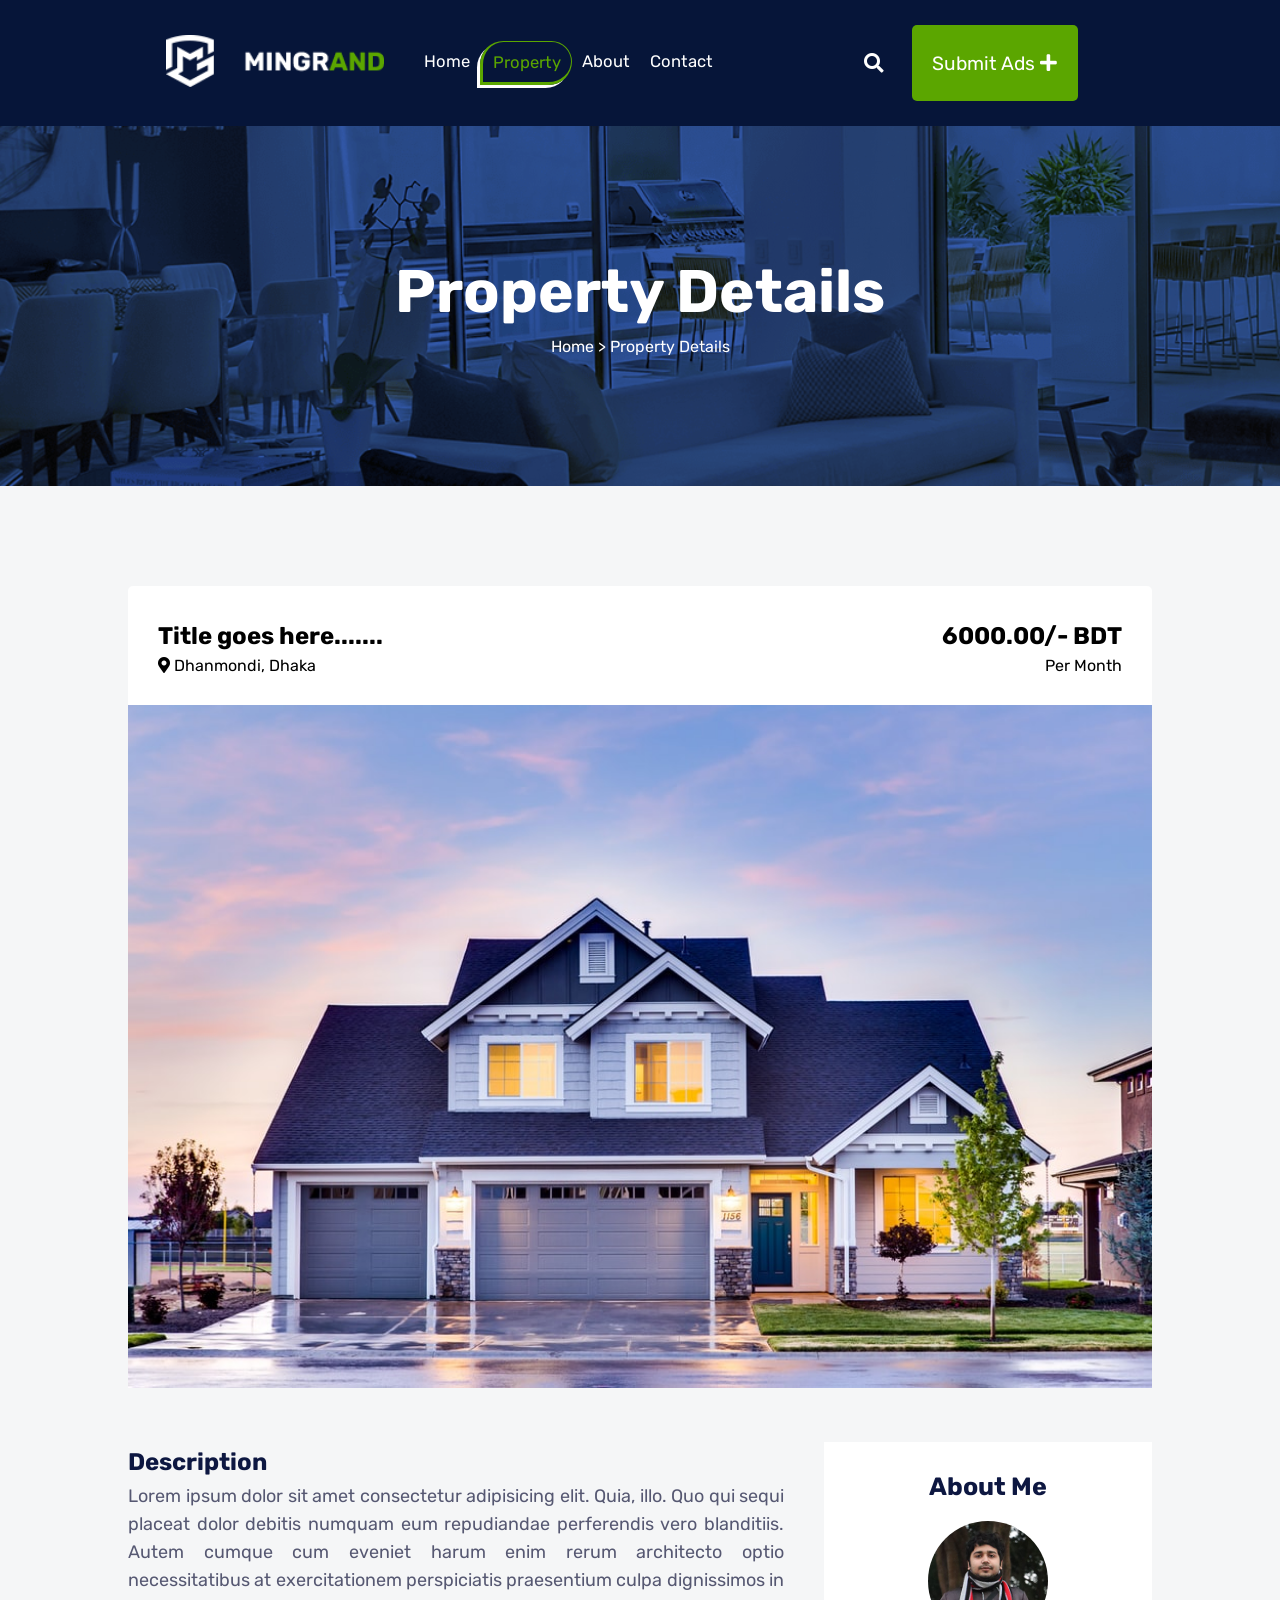
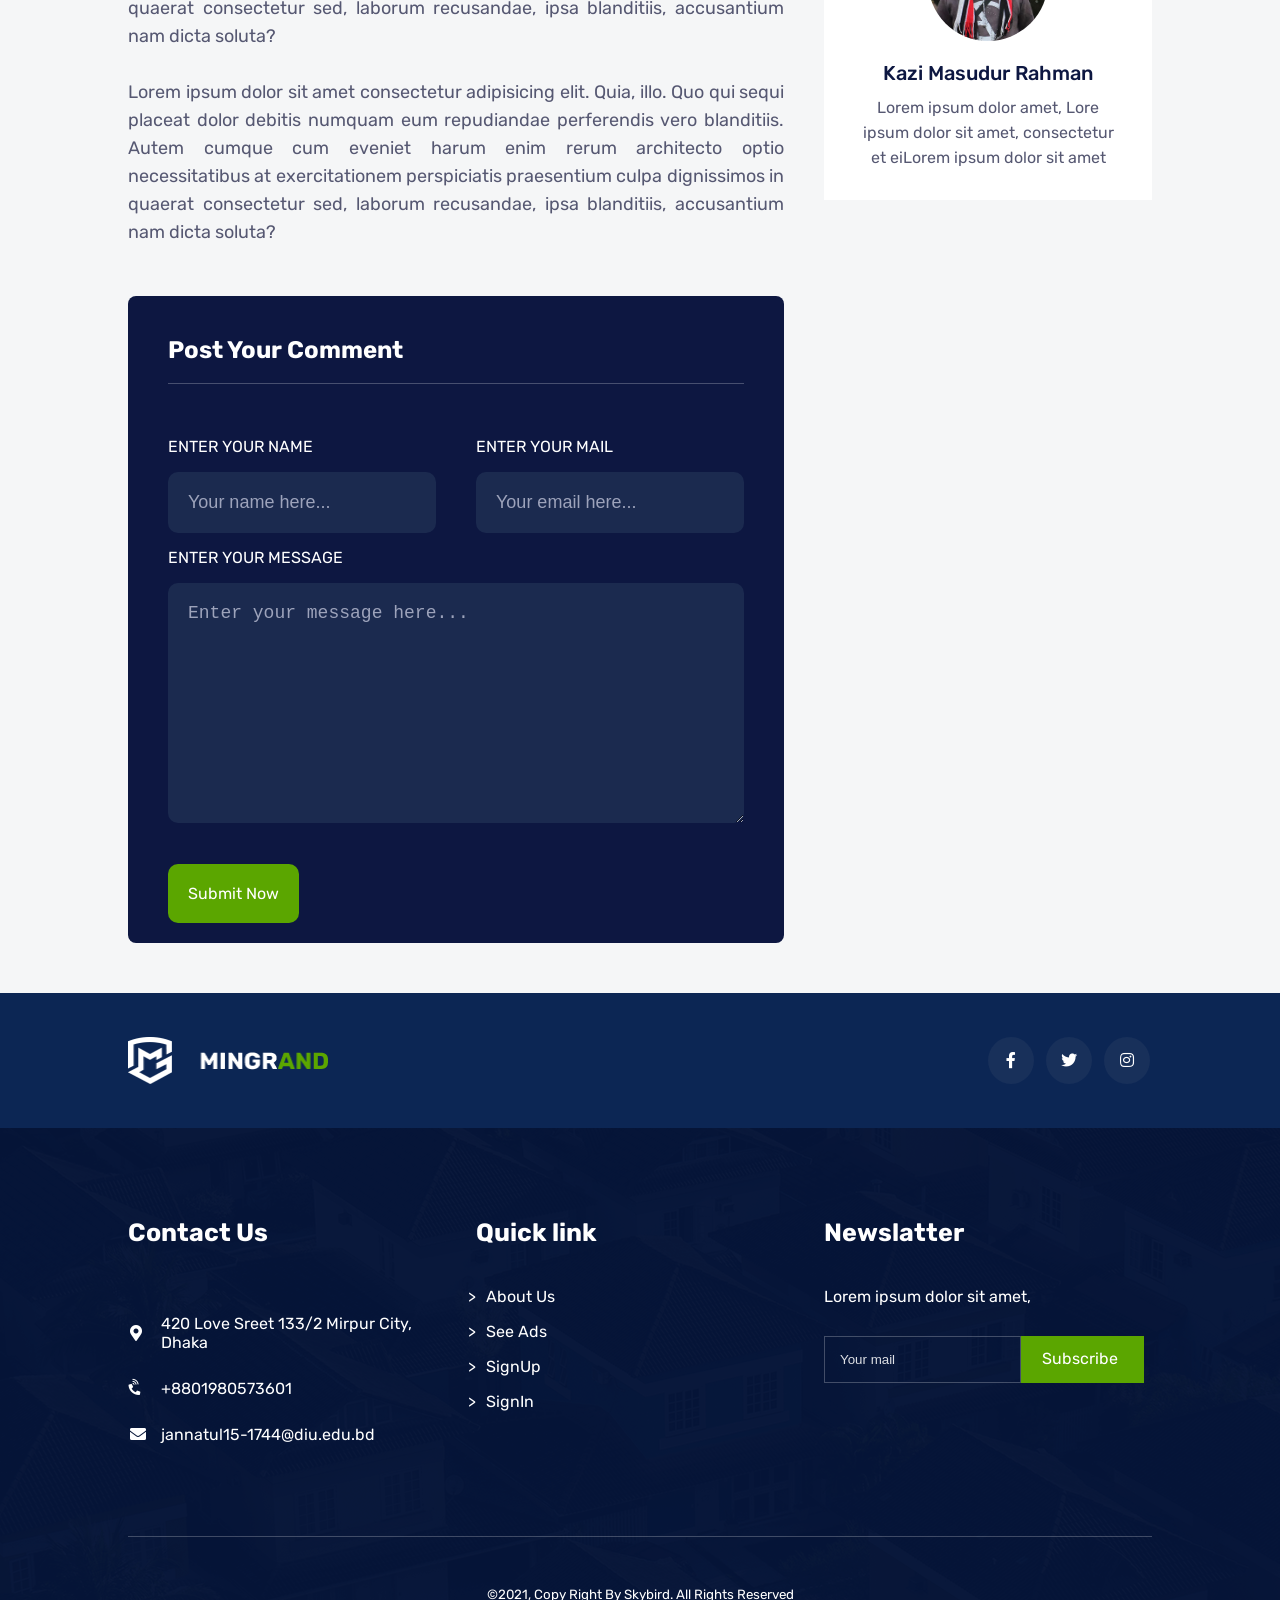
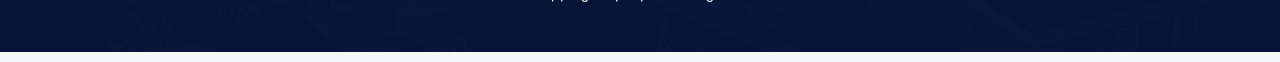
<file: propertydetails.html>
<!DOCTYPE html>
<html lang="en">
<head>
    <meta charset="UTF-8">
    <meta http-equiv="X-UA-Compatible" content="IE=edge">
    <meta name="viewport" content="width=device-width, initial-scale=1.0">
    <link rel="stylesheet" href="style.css">
    <link rel="stylesheet" href="responsive.css">
    <!-- font-awesome cdn link -->
    <link rel="stylesheet" href="https://use.fontawesome.com/releases/v5.15.3/css/all.css" integrity="sha384-SZXxX4whJ79/gErwcOYf+zWLeJdY/qpuqC4cAa9rOGUstPomtqpuNWT9wdPEn2fk" crossorigin="anonymous">
    <!-- google font link -->
    <link rel="preconnect" href="https://fonts.googleapis.com">
    <link rel="preconnect" href="https://fonts.gstatic.com" crossorigin>
    <link href="https://fonts.googleapis.com/css2?family=Rubik:ital,wght@0,300;0,400;1,500&display=swap" rel="stylesheet">
    <title>Property Details</title>
</head>
<body style="background-color: #F5F6F7;">
    <header>
        <!-- second header -->
        <section class="second-header">
            <!-- navbar start -->
            <nav class="container">
                <div class="second-nav-main">
                    <div class="navchild1">
                        <img src="images/logo.png" alt="sitelogo">
                    </div>
                    <div class="navchild2">
                        <div>
                            <ul>
                                <li><a href="index.html">Home</a></li>
                                <li><a id="active" href="property.html">Property</a></li>
                                <li><a href="about.html">About</a></li>
                                <li><a href="contact.html">Contact</a></li>
                            </ul>
                        </div>
                    </div>
                    <div class="second-navchild3">
                        <i class="fas fa-search openBtn nav-search" onclick="openSearch()"></i>
                    <div id="myOverlay" class="overlay">
                        <span class="closebtn" onclick="closeSearch()" title="Close Overlay">×</span>
                        <div class="overlay-content">
                          <form action="">
                            <input type="text" placeholder="Search.." name="search">
                            <button type="submit"><i class="fa fa-search overlay-search"></i></button>
                          </form>
                        </div>
                    </div>
                    </div>
                    <div class="second-navchild4" id="navchild4">
                        <a href="submit.html"><span>Submit Ads</span></a>
                        <i class="fas fa-plus" id="fa-plus"></i>
                    </div>
                    <div class="seocnd-navchild5" id="navchild5"><!-- for display 768px -->
                            <div class="top" id="navchild5-top"></div>
                            <div class="middle" id="navchild5-middle"></div>
                            <div class="bottom" id="navchild5-bottom"></div>
                    </div>
                </div>
                <div class="dropdown second-dropdown">
                    <ul>
                        <li><a href="index.html">Home</a></li>
                        <li><a id="active" href="property.html">Property</a></li>
                        <li><a href="about.html">About</a></li>
                        <li><a href="contact.html">Contact</a></li>
                    </ul>
                </div>
            </nav>
             <!-- navbar end -->
        </section>
        <!-- banner section start -->
        <div class="propertydetails-banner banner">
            <div class="banner-overlay">
                <h1 class="banner-header">Property Details</h1>
                <p> <a href="#">Home</a>  > Property Details</p>
            </div>
        </div>
    <!-- banner section end -->
    </header>
    <main>
        <!-- section 1 start-->
        <section class="pd-sectionone">
            <div class="pd-main container">
                <div class="pd-childone">
                    <h1 class="pd-childone-h1">Title goes here.......</h1>
                    <i class="fas fa-map-marker-alt"></i>
                    <span>Dhanmondi, Dhaka</span>
                </div>
                <div class="pd-childtwo">
                    <h1 class="pd-childtwo-h1">6000.00/- BDT</h1>
                    <p class="pd-childtwo-p">Per Month</p>
                </div>
            </div>
            <!-- image -->
            <div class="container">
                <img src="images/adspicture.jpg" alt="" width="100%">
            </div>
        </section> 
            
        <!-- section 1 end-->
        <!-- Main Content -->
        <!-- section 2 start-->
        <section class="pd-sectiontwo">
            <div class="main-content-main container">
                <div>
                    <h2 class="st-description">Description</h2>
                    <p class="st-description-p">Lorem ipsum dolor sit amet consectetur adipisicing elit. Quia, illo. Quo qui sequi placeat dolor debitis numquam eum repudiandae perferendis vero blanditiis. Autem cumque cum eveniet harum enim rerum architecto optio necessitatibus at exercitationem perspiciatis praesentium culpa dignissimos in quaerat consectetur sed, laborum recusandae, ipsa blanditiis, accusantium nam dicta soluta? 
                        <br> <br> Lorem ipsum dolor sit amet consectetur adipisicing elit. Quia, illo. Quo qui sequi placeat dolor debitis numquam eum repudiandae perferendis vero blanditiis. Autem cumque cum eveniet harum enim rerum architecto optio necessitatibus at exercitationem perspiciatis praesentium culpa dignissimos in quaerat consectetur sed, laborum recusandae, ipsa blanditiis, accusantium nam dicta soluta?</p>

                    <div class="comment-area">
                        <h1>Post Your Comment</h1><br>
                        <hr class="comment-hr">
                        <br><br>
                        <form action="">
                            <div class="comment-name-email-main">
                                <div>
                                    <label class="comment-label" for="">Enter Your Name</label><br>
                                    <input type="text" placeholder="Your name here..." class="comment-input">
                                </div>
                                <div>
                                    <label class="comment-label" for="">Enter Your Mail</label><br>
                                    <input type="email" name="" id="" placeholder="Your email here..." class="comment-input">
                                </div>
                            </div>
                            <div>
                                <div>
                                    <label class="comment-label" for="">Enter Your Message</label><br>
                                    <textarea name="'" id="" cols="55" rows="10" placeholder="Enter your message here..." class="comment-input"></textarea>
                                    <br><br><br><br>
                                </div>
                            </div>
                            <div>
                                <a href="#" class="comment-submit-button">Submit Now</a>
                            </div>
                        </form>
                    </div>
                </div>
                <div>
                    <div class="seller-minipro-div">
                        <h3 class="seller-about-h3 txt-center">About Me</h3>
                        <img src="images/masud1.jpg" class="seller-image" alt="">
                        <p class="seller-name txt-center">Kazi Masudur Rahman</p>
                        <p class="seller-description txt-center">Lorem ipsum dolor amet, Lore ipsum dolor sit amet, consectetur et eiLorem ipsum dolor sit amet</p>
                    </div>
                </div>
            </div>
        </section>
        <!-- section 2 end-->
    </main>

<div style="margin:50px"></div>
<!-- // -->

    <!-- footer start -->
        <footer>
            <!-- before footer -->
            <section class="beforefooter-section">
                <div class="before-footer">
                    <div class="bf-one">
                        <img src="images/logo.png" alt="">
                    </div>
                    <div class="bf-two">
                        <table>
                            <tr>
                                <td><a href="#" class="footer-icon"><i class="fab fa-facebook-f"></i></a></td>
                                <td><a href="#" class="footer-icon"><i class="fab fa-twitter"></i></a></td>
                                <td><a href="#" class="footer-icon"><i class="fab fa-instagram"></i></a></td>
                            </tr>
                        </table>
                    </div>
                </div>
            </section>
            
            <!-- end -->
            <section class="container">
                <div class="top-footer">
                    <div class="tf-one">
                        <h1>Contact Us</h1>
                        <table>
                            <tr>
                                <td><i class="fas fa-map-marker-alt"></i></td>
                                <td>420 Love Sreet 133/2 Mirpur City, Dhaka</td>
                                
                            </tr>
                            <tr>
                                <td><i class="fas fa-phone-volume"></i></td>
                                <td>+8801980573601</td>
                            </tr>
                            <tr>
                                <td><i class="fas fa-envelope"></i></td>
                                <td>jannatul15-1744@diu.edu.bd</td>
                            </tr>
                        </table>
                    </div>
                    <div class="tf-two">
                        <h1>Quick link</h1>
                        <ul>
                            <li><a href="about.html">About Us</a></li>
                            <li><a href="property.html">See Ads</a></li>
                            <li><a href="registration.html">SignUp</a></li>
                            <li><a href="login.html">SignIn</a></li>
                        </ul>
                    </div>
                    <div class="tf-three">
                        <h1 class="newslatter">Newslatter</h1>
                        <p>Lorem ipsum dolor sit amet,</p>
                        <div class="subscribe-div">
                            <input type="text" name="" id="#" placeholder="Your mail"><a href="#" class="subscribe">Subscribe</a>
                        </div>
                    </div>
                    <div class="tf-four">
                        <div class="copyright-area">
                            <small class="copyright-text">©2021, Copy Right By Skybird. All Rights Reserved</small>
                        </div>
                        
                    </div>
                </div>
            </section>
        </footer>
    <!-- footer end -->

           <!-- animation icon js -->
           <script>
            dt = document.getElementById("navchild5-top");
            dm = document.getElementById("navchild5-middle");
            db = document.getElementById("navchild5-bottom");
            dd = document.getElementsByClassName("dropdown");
            pa = document.getElementById("p");
            function myFunction(x) {
            document.getElementById("navchild5").addEventListener("click",function(){
            if(dt.style.transform === "rotate(0deg)"){
                dt.style.transform="rotate(45deg)";
                dt.style.position="relative";
                dt.style.top="4px";
                dm.style.display="none";
                db.style.transform="rotate(135deg)";
                db.style.position="relative";
                db.style.top="-4px";
                dd[0].style.display = "block";
            }else{
                dt.style.transform="rotate(0deg)";
                dt.style.position="static";
                dm.style.display="block";
                db.style.transform="rotate(0deg)";
                db.style.position="static";
                dd[0].style.display="none";
            }
        })
        if (x.matches) { // If media query matches
                    dd[0].style.display = "none";
                } else {
                dd[0].style.display = "none";
                dt.style.transform="rotate(0deg)";
                dt.style.position="static";
                dm.style.display="block";
                db.style.transform="rotate(0deg)";
                db.style.position="static";
                dd[0].style.display="none";
                }
        }
    
        var x = window.matchMedia("(min-width: 769px)")
        myFunction(x)
        x.addListener(myFunction)
        </script>
         <!-- button overlay script -->
    <script>
        function openSearch() {
          document.getElementById("myOverlay").style.display = "block";
        }
        
        function closeSearch() {
          document.getElementById("myOverlay").style.display = "none";
        }
    </script>
</body>
</html>
</file>
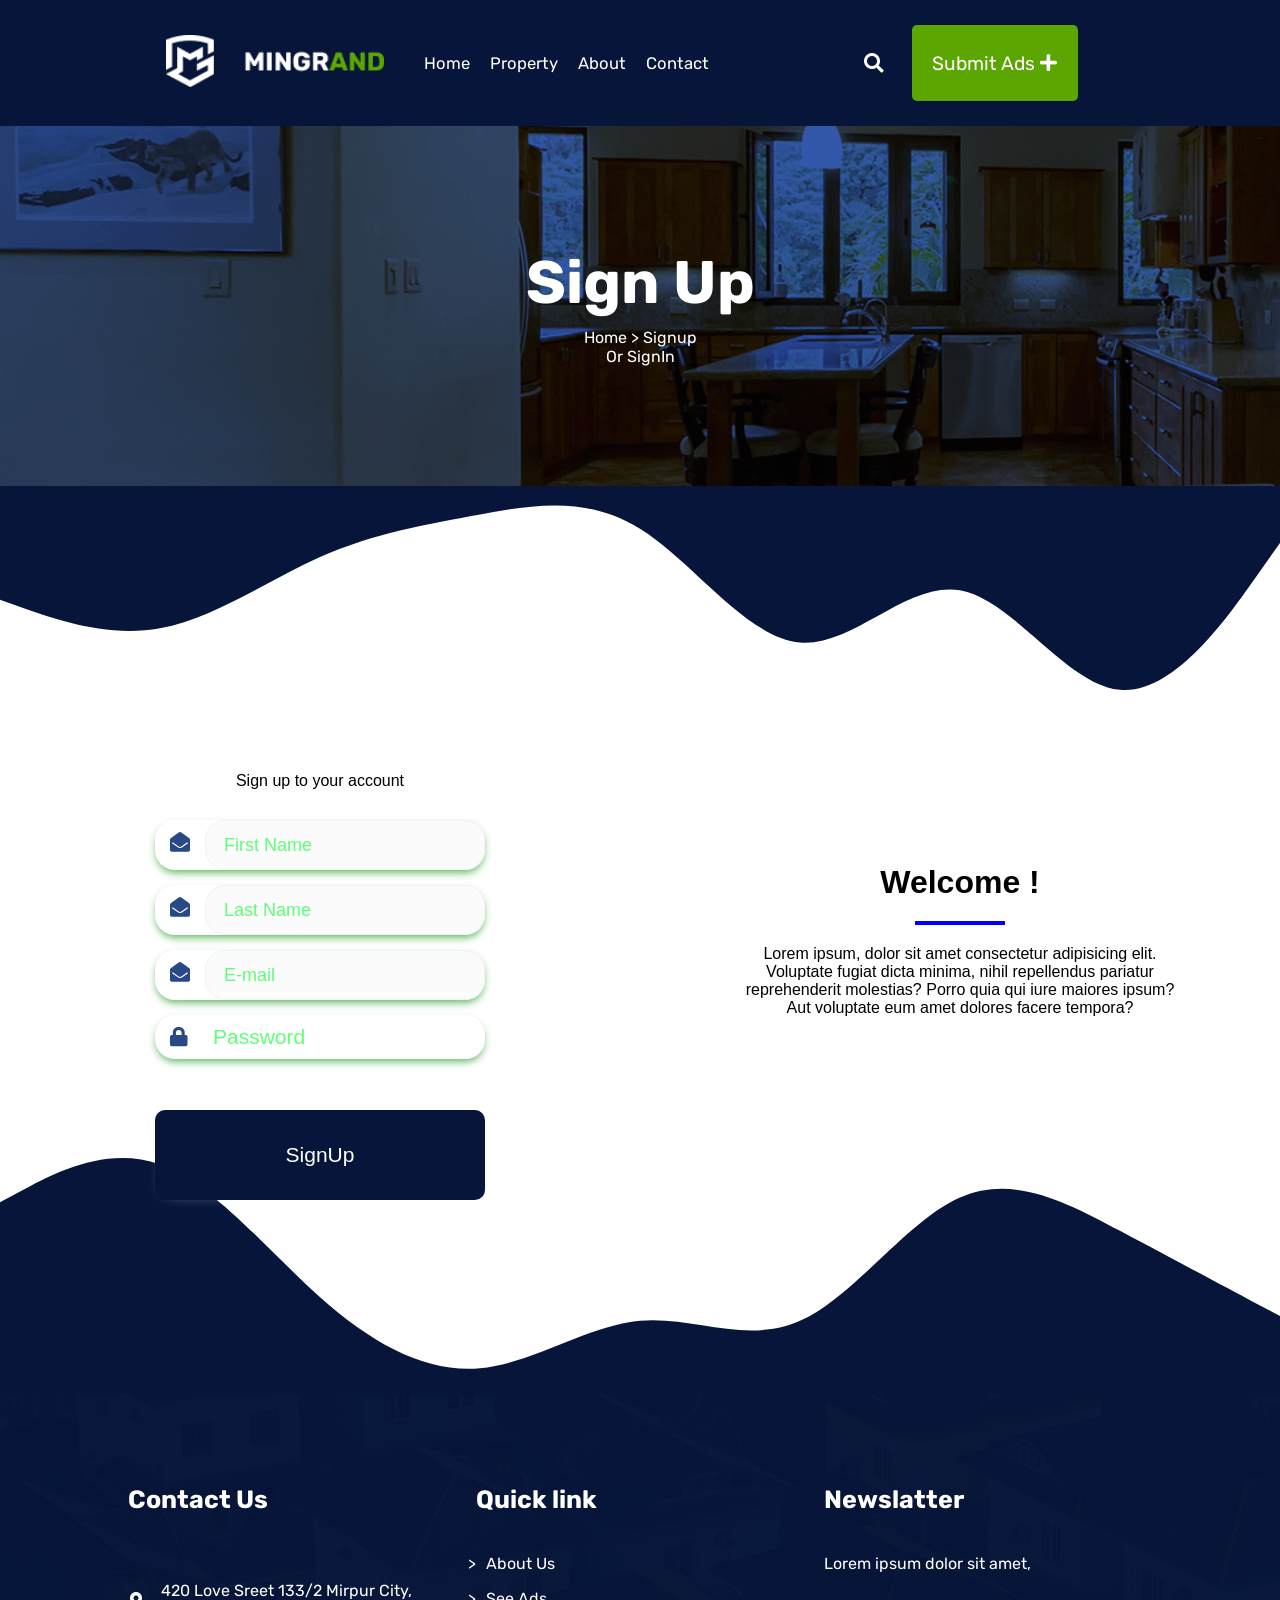
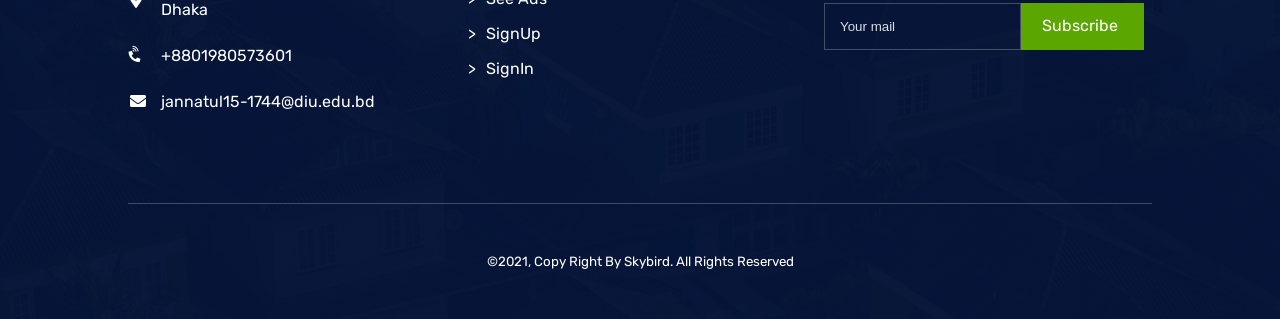
<file: registration.html>
<!DOCTYPE html>
<html lang="en">
<head>
    <meta charset="UTF-8">
    <meta http-equiv="X-UA-Compatible" content="IE=edge">
    <meta name="viewport" content="width=device-width, initial-scale=1.0">
    <link rel="stylesheet" href="style.css">
    <link rel="stylesheet" href="responsive.css">
    <!-- font-awesome cdn link -->
    <link rel="stylesheet" href="https://use.fontawesome.com/releases/v5.15.3/css/all.css" integrity="sha384-SZXxX4whJ79/gErwcOYf+zWLeJdY/qpuqC4cAa9rOGUstPomtqpuNWT9wdPEn2fk" crossorigin="anonymous">
    <!-- google font link -->
    <link rel="preconnect" href="https://fonts.googleapis.com">
    <link rel="preconnect" href="https://fonts.gstatic.com" crossorigin>
    <link href="https://fonts.googleapis.com/css2?family=Rubik:ital,wght@0,300;0,400;1,500&display=swap" rel="stylesheet">
    <title>Document</title>
</head>
<body>
    <header> 
            <!-- second header -->
            <section class="second-header">
                <!-- navbar start -->
                <nav class="container">
                    <div class="second-nav-main">
                        <div class="navchild1">
                            <img src="images/logo.png" alt="sitelogo">
                        </div>
                        <div class="navchild2">
                            <div>
                                <ul>
                                    <li><a href="index.html">Home</a></li>
                                    <li><a href="property.html">Property</a></li>
                                    <li><a href="about.html">About</a></li>
                                    <li><a href="contact.html">Contact</a></li>
                                </ul>
                            </div>
                        </div>
                        <div class="second-navchild3">
                            <i class="fas fa-search openBtn nav-search" onclick="openSearch()"></i>
                    <div id="myOverlay" class="overlay">
                        <span class="closebtn" onclick="closeSearch()" title="Close Overlay">×</span>
                        <div class="overlay-content">
                          <form action="">
                            <input type="text" placeholder="Search.." name="search">
                            <button type="submit"><i class="fa fa-search overlay-search"></i></button>
                          </form>
                        </div>
                    </div>
                        </div>
                        <div class="second-navchild4" id="navchild4">
                            <a href="submit.html"><span>Submit Ads</span></a>
                            <i class="fas fa-plus" id="fa-plus"></i>
                        </div>
                    </div>
                </nav>
                 <!-- navbar end -->
            </section>
            <!-- banner section start -->
                <div class="registration-banner banner">
                    <div class="banner-overlay">
                        <h1 class="banner-header">Sign Up</h1>
                        <p> <a href="index.html">Home</a>  > Signup</p>
                        <p> Or<a href="login.html"> SignIn</a></p>
                    </div>
                </div>
            <!-- banner section end -->
    </header>

        <!-- main -->
        <div class="main-div">
            <div class="clip-one">
                <svg xmlns="http://www.w3.org/2000/svg" viewBox="0 0 1440 320"><path fill="#061539" fill-opacity="1" d="M0,128L30,138.7C60,149,120,171,180,160C240,149,300,107,360,80C420,53,480,43,540,32C600,21,660,11,720,48C780,85,840,171,900,176C960,181,1020,107,1080,117.3C1140,128,1200,224,1260,229.3C1320,235,1380,149,1410,106.7L1440,64L1440,0L1410,0C1380,0,1320,0,1260,0C1200,0,1140,0,1080,0C1020,0,960,0,900,0C840,0,780,0,720,0C660,0,600,0,540,0C480,0,420,0,360,0C300,0,240,0,180,0C120,0,60,0,30,0L0,0Z"></path></svg>
            </div>
            <div class="clip-two">
                <svg xmlns="http://www.w3.org/2000/svg" viewBox="0 0 1440 320"><path fill="#061539" fill-opacity="1" d="M0,96L30,80C60,64,120,32,180,53.3C240,75,300,149,360,202.7C420,256,480,288,540,282.7C600,277,660,235,720,229.3C780,224,840,256,900,229.3C960,203,1020,117,1080,90.7C1140,64,1200,96,1260,128C1320,160,1380,192,1410,208L1440,224L1440,320L1410,320C1380,320,1320,320,1260,320C1200,320,1140,320,1080,320C1020,320,960,320,900,320C840,320,780,320,720,320C660,320,600,320,540,320C480,320,420,320,360,320C300,320,240,320,180,320C120,320,60,320,30,320L0,320Z"></path></svg>
            </div>
            <div class="layout-main">
            <div class="part-one">
            <div>
                <div class="title">
                    <!-- <p class="login-logo">Registration</p> -->
                    <style>
                       
                    </style>
                    <h1 class="glow">Hello!</h1>
                    <p>Sign up to your account</p>
                </div>
                <form action="" method="post">
                    <div class="input-container">
                        <i class="fas fa-envelope-open form-icon"></i>
                        <input class="input-feild" type="text" name="firstName" placeholder="First Name">
                    </div>
                    <div class="input-container">
                        <i class="fas fa-envelope-open form-icon"></i>
                        <input class="input-feild" type="text" name="LastName" placeholder="Last Name">
                    </div>
                    <div class="input-container">
                        <i class="fas fa-envelope-open form-icon"></i>
                        <input class="input-feild" type="text" name="email" placeholder="E-mail">
                    </div>
                    <div class="input-container">
                        <i class="fas fa-lock form-icon"></i>
                        <input class="input-feild" type="password" name="password"
                        placeholder="Password">
                    </div>
                    <br><br>
                    <input class="button" type="submit" name="submit" value="SignUp">
            
                </form>
            </div>
           
            </div>
            <div class="part-two">
            <div>
            <h1>Welcome !</h1>
            <hr class="devider">
            <p>Lorem ipsum, dolor sit amet consectetur adipisicing elit. Voluptate fugiat dicta
                minima, nihil repellendus pariatur reprehenderit molestias? Porro quia qui iure maiores ipsum?
                Aut voluptate eum amet dolores facere tempora?</p>
                 </div>
                 </div>
                 </div>
                       
    </div>


    <!-- footer start -->
        <footer>
            <section class="container">
                <div class="top-footer">
                    <div class="tf-one">
                        <h1>Contact Us</h1>
                        <table>
                            <tr>
                                <td class="first"><i class="fas fa-map-marker-alt"></i></td>
                                <td>420 Love Sreet 133/2 Mirpur City, Dhaka</td>
                                
                            </tr>
                            <tr>
                                <td><i class="fas fa-phone-volume"></i></td>
                                <td>+8801980573601</td>
                            </tr>
                            <tr>
                                <td><i class="fas fa-envelope"></i></td>
                                <td>jannatul15-1744@diu.edu.bd</td>
                            </tr>
                        </table>
                    </div>
                    <div class="tf-two">
                        <h1>Quick link</h1>
                        <ul>
                            <li><a href="about.html">About Us</a></li>
                            <li><a href="property.html">See Ads</a></li>
                            <li><a href="registration.html">SignUp</a></li>
                            <li><a href="login.html">SignIn</a></li>
                        </ul>
                    </div>
                    <div class="tf-three">
                        <h1 class="newslatter">Newslatter</h1>
                        <p>Lorem ipsum dolor sit amet,</p>
                        <div class="subscribe-div">
                            <input type="text" name="" id="#" placeholder="Your mail"><a href="#" class="subscribe">Subscribe</a>
                        </div>
                    </div>
                    <div class="tf-four">
                        <div class="copyright-area">
                            <small class="copyright-text">©2021, Copy Right By Skybird. All Rights Reserved</small>
                        </div>
                        
                    </div>
                </div>
            </section>
        </footer>
    <!-- footer end -->
    
    <!-- js code -->
    <script>
        id = document.getElementById("fa-plus");
        id.addEventListener("click",function(){
        id.style.background = "red";
        document.getElementById("navchild4").style.background = "#427A11";
    })
    </script>
     <!-- button overlay script -->
     <script>
        function openSearch() {
          document.getElementById("myOverlay").style.display = "block";
        }
        
        function closeSearch() {
          document.getElementById("myOverlay").style.display = "none";
        }
    </script>
</body>
</html>
</file>
<file: style.css>
*{margin:0;padding: 0;outline: 0;box-sizing: border-box;}
:root {
    --main-color: #5ba600;
    --heading-color: #0d1741;
    --design-color:#284887;
    --paragraph-color: #565872;
}
body{
    font-family: "Rubik", sans-serif;
    box-sizing: border-box;
}
.container{
    width: 80%;
    margin:0 auto;
}
.txt-center{
    text-align: center;
}
.space{
    margin:10vh;
}
.m-top{
    margin-top: 10vh;
}
.horizontal-line {
    width: 20%;
    margin: 0 auto;
    border: 0;
    height: 1vh;
    background-color: var(--design-color);
    position: absolute;
    top: 10vh;
    left: 50%;
    transform: translate(-50%);
}
#active{
    color: var(--main-color);
    border-top: 1px solid #5ba600;
    border-right: 1px solid #5ba600;
    border-left: 3px solid #5ba600;
    border-bottom: 3px solid #5ba600;
    border-radius: 25px 22px 25px 0px;
    box-shadow: -3px 3px 0px 0px white;
}
/* scrollbar design */
/* width */
::-webkit-scrollbar {
    width: 10px;
  }
  
  /* Track */
  ::-webkit-scrollbar-track {
    /* box-shadow: inset 1px 1px 5px blue;  */
    background-color: var(--heading-color);
    /* border-radius: 10px; */
  }
   
  /* Handle */
  ::-webkit-scrollbar-thumb {
    background: var(--main-color); 
    border-radius: 10px;
  }
  
  /* Handle on hover */
  /* ::-webkit-scrollbar-thumb:hover {
    background: var(--heading-color); 
  } */
/* header design start */
.header-background{
    height: 100vh;
    background-image: url("images/banners/homeBanner.png");
    background-size: cover;
    background-blend-mode: overlay;
    background-color: rgba(0,24,77,.8);
}
/* top header start*/
.top-header-main {
    font-size: 1.1vw;
    height: 6vh;
    display: grid;
    grid-template-columns: 9fr 1fr 1fr;
    justify-content: center;
    color: white;
}
.top1{
    display: grid;
    align-items: center;
    justify-content: start;
}
.top3{
    display: grid;
    align-items: center;
}
.top3>table{
    margin-left: 10px;
}
.top1 table tr td{
    padding-left: 15px;
}
.top2{
    display: flex;
    align-items: center;
}
.top2 .registration {
    margin-right: 1vw;
}
.top2 .login {
    margin-right: 1vw;
}
.top2::after{
    content: "";
    height: 80%;
    color: black;
    border: 1px solid white;
}
.top2 a{
    text-decoration: none;
    color: white;
}
.top1, .top3 table tr td{
    padding-right: 15px;
}
.fa-phone-volume{
    transform: rotate(312deg);
}
/* top header end*/
/* nav */
.nav-main{
    color: white;
    background: #061539;
    height: 14vh;
    border-radius: 5px;
    display: grid;
    grid-template-columns: 1fr 3fr 0.4fr 1.5fr;
    align-items: center;
}
.navchild1 img {
    margin-left: 3vw;
    width: 17vw;
}
.navchild2 ul{
    list-style-type: none;
    margin-left: 30px;
}
.navchild2 ul li a{
    text-decoration: none;
    float: left;
    padding: 10px;
    color: #fff;
    font-size: 1.3vw;
}
.navchild2 ul li a:hover{
    color: #5ba600;
}
.navchild3{
    position: relative;
}
.navchild3 a{
    text-decoration: none;
    color: white;
}
.navchild4{
    background: #5ba600;
    border-radius: 5px;
    height: 100%;
    display: flex;
    align-items: center;
    position: relative;
    z-index: 2;
    overflow: hidden;

}
.navchild4 span{
    font-size: 1.5vw;
    margin-left: 37px;
}
.navchild4 a{
    height: 100%;
    width: 100%;
    color:white;
    display: grid;
    align-items: center;
    justify-content: center;
    text-decoration: none;
}
.navchild4 a::before{
    content: "";
    position: absolute;
    height: 100%;
    width: 100%;
    background: #427A11;
    z-index: -1;
    top: 0;
    right: 100%;
    transition: 1s right;
}
.navchild4 a:hover::before{
    right: 0%;
}
.fa-search{
    font-size: 1.5vw;
   cursor: pointer;
}
.fa-search:hover{
    color:#5ba600;
}
/* button overlay */

.overlay {
    height: 100%;
    width: 100%;
    display: none;
    position: fixed;
    z-index: 11;
    top: 0;
    left: 0;
    background-color: rgb(0,0,0);
    background-color: rgba(0,0,0, 0.9);
}
  
.overlay-content {
    position: relative;
    top: 46%;
    width: 40%;
    text-align: center;
    margin-top: 30px;
    margin: auto;
}
  
  .overlay .closebtn {
    position: absolute;
    top: 20px;
    right: 45px;
    font-size: 60px;
    cursor: pointer;
    color: white;
  }
  
  .overlay .closebtn:hover {
    color: #ccc;
  }
  
  .overlay input[type=text] {
    padding: 15px;
    font-size: 17px;
    border: none;
    float: left;
    width: 70%;
    background: white;
    border-radius: 5px 0px 0px 5px;
}
  
  .overlay input[type=text]:hover {
    background: #f1f1f1;
  }
  
  .overlay button {
    float: left;
    width: 12%;
    padding: 14px;
    /* background: #ddd; */
    font-size: 17px;
    border: none;
    cursor: pointer;
    background-color: var(--main-color);
    color: white;
    border-radius: 0px 5px 5px 0px;
}
.overlay-search{
    color: #fff;
    font-size: 20px;
}
.overlay-search:hover{
    color: #fff;
}
/* button overlay */
.fa-plus {
    font-size: 1.5vw;
    background: #5ba600;
    padding: .8vw;
    border: .3rem solid #061539;
    border-radius: 5px;
    position: absolute;
    top: -2vh;
    right: -1.9vw;
    z-index: 4;
}
.navchild5{
    display: none;
}
.dropdown{
    display: none;
}
/* nav */
/* banner overly start */
.banner-overly{
    text-align: center;
    color: white;
    position: absolute;
    top: 45vh;
    left:50%;
    transform: translate(-50%);
}
.banner-overly p{
    font-size: 1.3vw;
    margin-bottom: 20px;
}
.banner-overly h1{
    font-size: 5vw;
    -webkit-text-stroke-width: thin;
    -webkit-animation: tracking-in-expand-fwd 2s cubic-bezier(0.215, 0.610, 0.355, 1.000) both;
	animation: tracking-in-expand-fwd 2s cubic-bezier(0.215, 0.610, 0.355, 1.000) both;
  }
  
  @-webkit-keyframes tracking-in-expand-fwd {
    0% {
      letter-spacing: -0.5em;
      -webkit-transform: translateZ(-700px);
              transform: translateZ(-700px);
      opacity: 0;
    }
    40% {
      opacity: 0.6;
      color: green;
    }
    100% {
      -webkit-transform: translateZ(0);
              transform: translateZ(0);
      opacity: 1;
      color: blue;
    }
  }
  @keyframes tracking-in-expand-fwd {
    0% {
      letter-spacing: -0.5em;
      -webkit-transform: translateZ(-700px);
              transform: translateZ(-700px);
      opacity: 0;
    }
    40% {
      opacity: 0.6;
      color: green;
    }
    100% {
      -webkit-transform: translateZ(0);
              transform: translateZ(0);
      opacity: 1;
      color: white;
    }
  }
.banner-overly .line{
    background: #fff;
    height: 8px;
    width: 8px;
    margin: 0 auto;
    border-radius: 50%;
    position: relative;
    margin-bottom: 10px;
}
.line::before{
    content: "";
    position: absolute;
    height: 2px;
    width: 50px;
    left: -55px;
    top: 3px;
    background: #fff;
}
.line::after{
    content: "";
    position: absolute;
    height: 2px;
    width: 50px;
    right: -55px;
    top: 3px;
    background: #fff;
}
/* header design end */

/* ads section start */
.ads-section{
    position: relative;
}
.left-design {
    position: absolute;
    height: 232px;
    width: 281px;
    top: -50px;
    left: 0;
    background-color: var(--heading-color);
    border-radius: 0 0 234px 0;
}
.card-main{
    display: grid;
    grid-template-columns: 1fr 1fr 1fr;
    grid-gap: 20px;
}
.card-main>div{
    position: relative;
    box-shadow: 0px 0px 8px -5px #3f51b5;
    padding: 10px;
    transition: box-shadow 1s;
    border-radius: 10px;
    transform:none;
    transition: transform 2s;
    cursor: pointer;
    overflow: hidden;
}
.card-main>div:hover img{
    /* transform: rotate3d(1, 1, 1,360deg);     */
    height: 59%;

}
.card-main img {
    position: relative;
    width: 100%;
    height: 100%;
    z-index: 3;
    /* visibility: hidden; */
    transition: height 1s;
}
.card-price {
    position: absolute;
    top: 20px;
    right: 20px;
    background: var(--heading-color);
    color: white;
    padding: 5px 10px;
    border-radius: 5px;
    z-index: 4;
}
/* .card-content{
    position: absolute;
    top: 60%;
    left: 50%;
    transform: translate(-50%);
    width: 90%;
    z-index: 1;
} */
.card-title {
    line-height: 10vh;
    font-size: 1.5em;
}
.card-footer {
    display: flex;
    justify-content: space-between;
    background: var(--heading-color);
    padding: 15px;
    color: white;
    border-radius: 3px;
    margin-top: 10px;
}
/* ads section end */
/* review start */
/* scroll bar design */
.review-card-main::-webkit-scrollbar {
    height: 10px;
  }
  
  /* Track */
.review-card-main::-webkit-scrollbar-track {
    background: #f1f1f1; 
  }
   
  /* Handle */
.review-card-main::-webkit-scrollbar-thumb {
    background: var(--design-color); 
  }

  /* Handle on hover */
.review-card-main::-webkit-scrollbar-thumb:hover {
    background: var(--main-color); 
  }
/*  */
.right-design {
    position: absolute;
    height: 232px;
    width: 281px;
    top: -50px;
    right: 0;
    background-color: var(--heading-color);
    border-radius: 0 0 0 229px;

}
.review-section {
    position: relative;
    bottom: 20px;
}
.section-header{
    font-size: 3.5vw;
    font-weight: 600;
    margin: 50px auto;
    text-align: center;
    color: var(--heading-color);
}
.review-card-main {
    display: grid;
    width: 72%;
    grid-template-columns: 300px 300px 300px 300px 300px 300px 300px 300px 300px 300px;
    grid-template-rows: 1fr;
    grid-gap: 20px;
    /* overflow: scroll; */
    overflow-y: hidden;
    overflow-x: scroll;
    padding: 20px;
    margin-bottom: 20px;
}
.review-card-main img {
    width: 150px;
    height: 150px;
    border-radius: 50%;
    position: absolute;
    top: -80px;
    left: 50%;
    transform: translate(-50%);
    z-index: 10;
    border: 3px solid var(--main-color);
}
.review-card-main>div {
    position: relative;
    box-shadow: 0px 0px 8px -5px #3f51b5;
    padding: 40px;
    transition: box-shadow 1s;
    border-radius: 93px 0 93px 0;
    margin-top: 65px;
    text-align: center;
}
.review-card-main>div:hover{
    box-shadow: 0px 0px 28px 0px #3f51b5;
}
.review-card-title {
    line-height: 10vh;
    font-size: 1.5em;
    margin-top: 60px;
}
.review-card-main p{
    margin-bottom: 20px;
}
.fa-star{
    color: goldenrod;
}
/* review end */
/* footer start */
.beforefooter-section{
    background-color:#0C2654;
    position: relative;
    z-index: 5;
}
.before-footer {
    width: 80%;
    margin: 0 auto;
    position: relative;
    z-index: 5;
    display: grid;
    grid-template-columns: 1fr 1fr;
    height: 15vh;
}
.before-footer>div{
    display: flex;
    align-items: center;
}
.bf-one img{
    width: 200px;
}
.bf-two{
    justify-content: flex-end;
}
.bf-two table tr td{
    padding-right:10px;
}
.bf-two table tr td:last-child{
    padding-right:0px;
}
.footer-icon{
    color: #fff;
    transition: 0.4s;
    border-radius: 50%;
    width: 46px;
    height: 47px;
    display: inline-block;
    text-align: center;
    line-height: 47px;
    background: rgba(169, 169, 169, 0.078);
}
.footer-icon:hover{
    background: var(--main-color);
}
footer {
    position: relative;
    background-image: url(images/footer-background.png);
    color: #fff;
    background-blend-mode: overlay;
    /* background-color: #00082b; */
    height: auto;
    background-position: center;
    background-repeat: no-repeat;
}
footer::after{
        content: "";
        position: absolute;
        height: 100%;
        width: 100%;
        left: 0;
        top: 0;
        background: rgba(6,21,57,.98);
}
.top-footer{
    display: grid;
    grid-template-columns: 1fr 1fr 1fr;
    grid-column-gap: 20px;
   
}
.top-footer h1{
    font-size: 25px;
    margin-bottom: 40px;
}
.top-footer>div{
    margin-top: 10vh;
    z-index: 10;
}
.tf-one table tr td:first-child{
    padding: 25px 13px 0px 0px;
}
.tf-one table tr td {
    padding: 25px 13px 0px 0px;
}
.tf-two ul{
    list-style-type:">";
}
.tf-two ul li{
    margin-bottom: 16px;
}
.tf-two ul li a{
    text-decoration: none;
    color: #fff;
    margin-left: 10px;
}
.tf-three input[type="text"] {
    padding: 15px;
    border: 1px solid #ffffff3d;
    background: #ff000000;
    color: #fff;
    margin: auto;
    position: relative;
    width: 100%;
    z-index: 2;
}
.tf-three input[type="text"]::placeholder{
    color: rgba(255, 255, 255, 0.863);
}
.tf-four {
    grid-column-start: 1;
    grid-column-end: 4;
    padding: 50px 0px;
    border-top: 1px solid #ffffff3b;
}
.subscribe-div .input[type="text"]{
    width: 60%;
}
.subscribe-div {
    margin-top: 30px;
    width: 60%;
}
.subscribe-div .input[type="text"]{
    width: 60%;
}
.subscribe {
    padding: 13px 26px 15px 21px;
    text-decoration: none;
    color: #fff;
    position: absolute;
    border: 0;
    background-color: var(--main-color);
    /* width: 40%; */
    z-index: 1;
    overflow: hidden;
}
.Submit{
    padding: 13px 26px 15px 21px;
    text-decoration: none;
    color: #fff;
    position: relative;
    border: 0;
    background-color: var(--main-color);
    /* width: 40%; */
    z-index: 1;
    overflow: hidden;
}
.copyright-text{
    display: block;
    text-align: center;
}
/* footer end */
/* ------------------------------------ */
/* second nav start */
.second-header{
    background: #061539;
}
.second-nav-main{
    color: white;
    height: 14vh;
    border-radius: 5px;
    display: grid;
    grid-template-columns: 1fr 3fr 0.3fr 1.5fr;
    align-items: center;
}
.navchild1 img {
    margin-left: 3vw;
    width: 17vw;
}
.navchild2 ul{
    list-style-type: none;
    margin-left: 30px;
}
.navchild2 ul li a{
    text-decoration: none;
    float: left;
    padding: 10px;
    color: #fff;
    font-size: 1.3vw;
}
.navchild2 ul li a:hover{
    color: #5ba600;
}
.second-navchild3{
    position: relative;
}
.second-navchild3 a{
    text-decoration: none;
    color: white;
}
.second-navchild4 {
    background: #5ba600;
    border-radius: 5px;
    height: 60%;
    width: 69%;
    display: flex;
    align-items: center;
    position: relative;
    justify-content: center;
    z-index: 2;
    overflow: hidden;
}
.second-navchild4 span{
    font-size: 1.5vw;
}
.second-navchild4 a {
    color: white;
    display: grid;
    align-items: center;
    justify-content: center;
    text-decoration: none;
}
.second-navchild4 a::before{
    content: "";
    position: absolute;
    height: 100%;
    width: 100%;
    background: #427A11;
    z-index: -1;
    top: 0;
    right: 100%;
    transition: 1s right;
}
.second-navchild4 a:hover::before{
    right: 0%;
}
.second-navchild4 .fa-search{
    font-size: 1.5vw;
   cursor: pointer;
}
.second-navchild4 .fa-search:hover{
    color:#5ba600;
}
.second-navchild4 .fa-plus {
    font-size: 1.5vw;
    padding: 0;
    margin-left: 5px;
    border: 0;
    position: static;
    left: 20px;
    background: #00800000;
}
.seocnd-navchild5{
    display: none;
}
/* second nav end */
/* submit page design start */

.form-section{
    width: 80%;
    margin: 100px auto;
}
#form-one{
    color: #515151;
    box-shadow: 0px 3px 15px 0px rgb(0 0 0 / 6%);
    padding: 50px 0px;
    margin-bottom: 40px;
}
#form-two {
    color: #515151;
    box-shadow: 0px 3px 15px 0px rgb(0 0 0 / 6%);
    padding: 50px 0px 75px 0px;
}
.form-div{
    width: 90%;
    margin: 0 auto;
}
.bedbath{
    display: flex;
}
.bedbath .input-container{
    margin-left:40px;
}
.bedbath .input-container:first-child{
    margin-left:0px;
}
.bedbath-container{
    width: 50%;
}
.srh{
    display: flex;
}
.srh-container{
    width:33.33%;
}
.srh .input-container{
    margin-left: 40px;
}
.srh .input-container:first-child{
    margin-left:0px;
}
.fa-upload{
    font-size: 80px;
}
.upload-photo-text{
    color: #999999;
    font-size: 34px;
    margin-bottom: 5px;
    font-weight: bold;
}
.photo-upload-file{
    display: none;
}
/* upload photo file css start */
.file-upload {
    background-color: #ffffff;
    width: auto;
    margin: 0 auto;
  }
  
  .file-upload-btn {
    width: 100%;
    margin: 0;
    color: #fff;
    background: #1FB264;
    border: none;
    padding: 10px;
    border-radius: 4px;
    border-bottom: 4px solid #15824B;
    transition: all .2s ease;
    outline: none;
    text-transform: uppercase;
    font-weight: 700;
  }
  
  .file-upload-btn:hover {
    background: #1AA059;
    color: #ffffff;
    transition: all .2s ease;
    cursor: pointer;
  }
  
  .file-upload-btn:active {
    border: 0;
    transition: all .2s ease;
  }
  
  .file-upload-content {
    display: none;
    text-align: center;
  }
  
  .file-upload-input {
    position: absolute;
    margin: 0;
    padding: 0;
    width: 100%;
    height: 100%;
    outline: none;
    opacity: 0;
    cursor: pointer;
    top: 0;
    left: 0;
  }
  
  .image-upload-wrap {
    margin-top: 20px;
    border: 4px dashed #1FB264;
    position: relative;
    padding: 70px 20px;
}
  
  .image-dropping,.image-upload-wrap:hover {
    background-color: #1FB264;
    border: 4px dashed #ffffff;
    color: #fff;
  }
  
  .image-title-wrap {
    color: #222;
  }
  
  .drag-text {
    text-align: center;
  }
  
  .drag-text h3 {
    font-weight: 100;
    text-transform: uppercase;
    color: #15824B;
    padding: 60px 0;
  }
  
  .file-upload-image {
    max-height: 200px;
    max-width: 200px;
    margin: auto;
    padding: 20px;
  }
  
  .remove-image {
    width: 200px;
    margin: 0;
    color: #fff;
    background: #cd4535;
    border: none;
    padding: 10px;
    border-radius: 4px;
    border-bottom: 4px solid #b02818;
    transition: all .2s ease;
    outline: none;
    text-transform: uppercase;
    font-weight: 700;
  }
  
  .remove-image:hover {
    background: #c13b2a;
    color: #ffffff;
    transition: all .2s ease;
    cursor: pointer;
  }
  
  .remove-image:active {
    border: 0;
    transition: all .2s ease;
  }
/* upload photo file css end */
.description-area{
    width: 100%;
    height: 180px;
    border-radius: 5px;
    padding: 14px 18px;
    border: 1px solid #f2f2f2;
    background: #fbfbfb;
    font-size: 18px;
}
.description-area::placeholder{
    font-size: 18px;
    font-family: "Rubik", sans-serif;
}
.clean-photo{
    color: #999999;
    font-size: 20px;
    margin-bottom: 24px;
}
.basic-information{
        height: 50px;
        line-height: 50px;
        padding: 0 35px;
        overflow: hidden;
        position: relative;
        border: 0;
        transition: all 2s ease;
        font-size: 15px;
        display: inline-block;
        transform: perspective(1px) translateZ(0);
        border-radius: 0;
        background-color: chartreuse;
        position: relative;
        top: 3px;
}
.input-container{
    margin:10px 0px;
}
.input-container legend{
    margin: 10px 0px;
}
.input-container input[type=text] {
    width: 100%;
    height: 50px;
    padding: 0 18px;
    border: 1px solid #f2f2f2;
    background: #fbfbfb;
    font-size: 18px;
}
/* -------------------------------------- */
/* registration page start */
/* banner */
.banner{
    height: 40vh;
    background-size: cover;
    background-blend-mode: overlay;
    background-color: rgba(0,24,77,.8);
    position: relative;
}
.registration-banner{
    background-image: url("images/banners/RegistrationBanner.png");
   
}
.login-banner{
    background-image: url("images/banners/RegistrationBanner.png");
}
.contact-banner{
    background-image: url("images/banners/RegistrationBanner.png");
}
.property-banner{
    background-image: url("images/banners/propertyBanner.png");
}
.about-banner{
    background-image: url("images/banners/aboutBanner.jpg");
    background-position: right;
}
.submit-banner{
    background-image: url("images/banners/submitBanner.png");
}
.propertydetails-banner{
    background-image: url("images/banners/propertydetailsBanner.png");
}
.banner-overlay{
    position: absolute;
    top: 50%;
    left: 50%;
    transform: translate(-50%,-50%);
    color: white;
    text-align: center;
}
.banner-header {
    font-size: 60px;
    font-weight: 700;
    margin-bottom: 10px;
}
.banner-overlay a{
    text-decoration: none;
    color: white;
}
.banner-overlay a:hover{
    color: var(--main-color);
}
/* banner */
/* main start */
.main-div{
    position: relative;
    text-align: center;
    height: 101vh;
    width: 100%;
    font-family: arial;
    }
.main-div .clip-one{
    width: 100%;
    height: 100%;
    
    z-index: 0;
    position:absolute;
    top: 0;
    z-index: -1;
    }
.clip-two{
    width: 100%;
    /* height: 0; */
    position:absolute;
    bottom: -10px;
    z-index: -1;
    }
.main-div .layout-main{
    display: grid;
    grid-template-columns: repeat( auto-fit, minmax(300px, 1fr) );
    height: 100%;
    }
.main-div .part-one{
    display: grid;
    align-items: center;
    justify-content: center;
    }
.main-div .title{
    margin-bottom: 30px;
    }
    .glow {
        font-family:cursive;
        font-size: 80px;
        color: #fff;
        text-align: center;
        animation: glow 1s ease-in-out infinite alternate;
      }
      
      @-webkit-keyframes glow {
        from {
          text-shadow: 0 0 10px #fff, 0 0 20px #fff, 0 0 30px #4f8a08, 0 0 40px #4f8a08, 0 0 50px #4f8a08, 0 0 60px #4f8a08, 0 0 70px #4f8a08;
        }
        
        to {
          text-shadow: 0 0 20px #fff, 0 0 30px #5ba600, 0 0 40px #5ba600, 0 0 50px #5ba600, 0 0 60px #5ba600, 0 0 70px #5ba600, 0 0 80px #5ba600;
        }
      }
.main-div .form-icon{
    font-size: 20px;
    padding: 12px 15px;
    border-radius: 5px 0px 0px 5px;
    color: var(--design-color);

    }
.main-div .input-feild{
    border-radius: 20px;
    font-size: 21px;
    padding: 10px;
    outline:0;
    border: 0;
    }
.main-div .input-feild::placeholder {
    color: rgba(0, 255, 42, 0.623);
    }
.main-div .input-container {
        display: flex;
        width: 100%;
        margin-bottom: 15px;
        border-radius: 20px;
        /* border: 1px solid blue; */
        box-shadow: 0px 4px 9px -2px #4caf50;
    }
    .main-div input[type=submit] {
        position: relative;
        cursor: pointer;
        font-size: 21px;
        padding: 10px 40px;
        border-radius: 10px;
        outline: 0;
        border: 0;
        border: 0px;
        background: rgb(6 21 57);
        transition: all 0.5s;
        z-index: 2;
        box-shadow: 2px 0px 15px -9px white;
    }
.main-div input[type="submit"]:hover{
    background-color: var(--main-color);
    color: white;
    font-size: 22px;
    }
.main-div .part-two{
    position: relative;
    display: grid;
    align-items: center;
    justify-content: center;
    }
.main-div .part-two p{
    width: 35vw;
    }
.main-div .devider{
    width: 20%;
    border: 2px solid blue;
    outline: 0;
    margin: 20px auto;
    }
    @media only screen and (max-width: 600px) {
    .main-div .part-two{
        display: none;
        }
    }
.main-div .login-logo {
        transform: rotate(320deg);
        position: absolute;
        top: 51px;
        left: 49px;
        color: white;
        background: var(--main-color);
        font-size: 5vmin;
        padding: 20px;
        font-family: cursive;
        border-radius: 20px;
}
/* registration page end */

/* property page start */
    .serach-bar-main{
        width: 80%;
        margin: 50px auto;
        height: 15vh;
        background-color: var(--main-color);
        display: flex;
        align-items: center;
        border-radius: 10px;
    }
    .serach-bar-main div:nth-of-type(1) {flex-grow: 1;}
    .serach-bar-main div:nth-of-type(2) {flex-grow: 1;}
    .serach-bar-main div:nth-of-type(3) {flex-grow: 1;}
    .search{
        width: 100%;
        padding: 23px;
        border: 0;
        border-radius: 30px;
    }
    .searchbar-child-one h3{
        color: #fff;
        margin-left: 20px;
    }
    .searchbar-child-two{
        position: relative;
    }
    .searchbar-child-two .fa-search {
        position: absolute;
        background-color: var(--main-color);
        padding: 10px;
        right: 12px;
        top: 10px;
        border-radius: 20px;
        color: #fff;
    }
    .searchbar-child-three{
        display: flex;
        justify-content: center;
    }
    .custom-select select {
        width: 150px;
        height: 8vh;
        border: 0;
        border-radius: 21px;
        padding: 0px 18px;
    }
    option{
        padding: 10px 10px;
    }
/* property page end */

/* contact page start */
.contact-div{
    position: relative;
}
.contact-div:hover .contact-clip-one{
    clip-path: polygon(0 0, 0 26%, 26% 0);
}
.contact-div:hover .contact-clip-two{
    clip-path: polygon(0 0, 0 26%, 26% 0);
}
.contact-div:hover .touch-me{
    display: none;
}
.contact-clip-one{
    display: none;
    position: absolute;
    top: 0;
    left: 0;
    width: 100%;
    height: 100%;
    clip-path: polygon(0 0, 0 100%, 100% 0);
    background-color: #061539;
    transition: clip-path 3s;
}
.contact-clip-two {
display: none;
position: absolute;
bottom: 0px;
width: 100%;
transform: rotate(180deg);
height: 100%;
clip-path: polygon(0 0, 0 100%, 100% 0);
background-color: #061539;
transition: clip-path 3s;
}
.touch-me{
position: absolute;
top: 20%;
left: 50%;
transform: translate(-50%);
font-size: 40px;
color: white;
font-family: cursive;
}
.contact-section{
display: grid;
grid-template-columns: 1fr 1fr;
}

.cs-child-two h1 {
font-weight: 600;
font-size: 72px;
text-align: center;
color:#061539;
font-family: cursive;
}

.cs-child-two h4 {
font-family: 'Roboto', sans-serif, 'arial';
font-weight: 400;
font-size: 20px;
color: #9b9b9b;
line-height: 1.5;
}
.button{
    color: #fff;
    position: relative;
    border: 0;
    background-color: var(--main-color);
    z-index: 1;
    overflow: hidden;
    width: 100%;
    height: 10vh;
    font-size: 20px;
}
.button::before{
    position: absolute;
    content: "";
    top: 0;
    right: 100%;
    /* display: none; */
    width: 100%;
    height: 100%;
    background-color: #427A11;
    transition: all 1s;
    z-index: -1;

}
.button:hover::before{
    right: 0;
}
/* contact page end */

/* property details page start */
.pd-main {
    display: grid;
    grid-template-columns: 1fr 1fr;
    padding: 30px;
    background-color: #fff;
    margin-top: 100px;
    border-radius: 5px 5px 0px 0px;
}
.pd-childone-h1{
    line-height: 40px;
}
.pd-childtwo-h1{
    line-height: 40px;
    text-align: end;
}
.pd-childtwo-p{
    text-align: end;
}
.pd-sectionone{
    background-color: #F5F6F7;
}
.pd-sectiontwo{
    margin: 50px 0px;
}
.st-description{
    line-height: 40px;
    color: var(--heading-color);
}
.st-description-p {
    line-height: 28px;
    text-align: justify;
    color: var(--paragraph-color);
    font-size: 18px;
    margin-bottom: 50px;
}
.main-content-main{
    display: grid;
    grid-template-columns: 8fr 4fr;
    grid-gap: 20px 40px;
}
/*  */

.seller-minipro-div{
    display: grid;
    background-color: #fff;
    padding: 30px;
}
.seller-about-h3{
    font-size: 25px;
    /* border-left: 3px solid var(--main-color); */
    /* padding-left: 10px; */
    color: var(--heading-color);
}
.seller-image{
    width: 120px;
    height: 120px;
    border-radius: 50%;
    margin: 20px auto;
}
.seller-name{
    color: var(--heading-color);
    font-weight: 500;
    font-size: 20px;
}
.seller-description{
    line-height: 25px;
    margin-top: 10px;
    color: var(--paragraph-color);
}
.comment-hr{
    border: 0;
    width: 100%;
    height: 1px;
    background-color: rgba(255, 255, 255, 0.24);
}
.comment-area{
    background-color: var(--heading-color);
    color: #fff;
    padding: 40px;
    border-radius: 8px;
}
.comment-label{
    text-transform: uppercase;
    line-height: 50px;
}
.comment-input {
    padding: 20px;
    font-size: 18px;
    border: 0;
    border-radius: 10px;
    background-color: #1b2a4f;
    color: #9DA3BB;
    resize: vertical;
    width: 100%;
}
.comment-input::placeholder{
    color: #9DA3BB;
}
.comment-text-area::placeholder{
    color: #9DA3BB;
    font-size: 18px;
}
.comment-submit-button{
    padding: 20px;
    background-color: var(--main-color);
    text-decoration: none;
    color: #fff;
    border-radius: 10px;
    position: relative;
    overflow: hidden;
}
.comment-name-email-main{
    display: grid;
    grid-template-columns: 1fr 1fr;
    grid-gap: 0px 40px;
}
/* property details page end */

/* about page design start */
.section{
    height: 100vh;
    font-family: arial;
    position: relative;
}
.team-hr{
    margin: 5px auto;
    width: 120px;
    border: 2px solid var(--heading-color);
    background-color: var(--heading-color);
    margin-bottom: 20px;
}
.text {
    color: rgb(31, 30, 104);
    text-align: center;
    text-transform: uppercase;
    padding: 80px 0px 0px 20px;
}
.about-container{
    width:80%;
    /* height: 100vh; */
    margin: 0 auto;
    /* display: grid;
    justify-content: center;
    align-items: center; */
}
.team-main{
    display: grid;
    grid-template-columns: repeat( auto-fit, minmax(200px, 1fr) );
    /* grid-template-columns: 1fr 1fr 1fr; */
    grid-row-gap: 20px;
    grid-column-gap: 40px;
    overflow: hidden;
}
.team-main>div{
    border: 5px solid whitesmoke;
    border-radius: 43px 0px 43px 0px;
}
.team-01{
    height: 400px;
    position: relative;
    overflow: hidden;
    
}
.team-02{
    height: 400px;
    position: relative;
    overflow: hidden;
}
.team-03{
    height: 400px;
    position: relative;
    overflow: hidden;

}
.card{
    border: 5px solid var(--main-color);
    color: azure;
    position: absolute;
    top:100%;
    left:50%;
    transform: translate(-50%,-50%);
    height: 20vh;
    width: 222px;
    background-color: #7fffd41a;
    transition: top 1s;
    border-radius: 44px 0px 44px 0px;
   
    
}
.team-main>div:hover .card{
    top:50%;
    cursor: pointer;
}
.card h2{
    font-size: 20px;
    text-align: center;
    margin-top: 20px;
}
.card-image{
    width: 100%;
    height: 100%;
}
.clip-one-team{
    width: 100%;
    /* height: 0; */
    position: absolute;
    top: -10px;
    z-index: -1;
}
.clip-two-team{
    width: 100%;
    /* height: 0; */
    position: absolute;
    bottom: -10px;
    z-index: -1;
}
.team-link{
    color: white;
    text-decoration: none;
}
/* about page design end */
</file>
<file: responsive.css>
/* responsive design for index page */
/* max-width:1024px */
@media only screen and (max-width:1024px){
    .navchild4{
        border-radius: 0;
    }
    .container{
        width: 90%;
        margin:0 auto;
    }
}
/* max-width:768px */
@media only screen and (max-width:768px){
    .top-header-main {
        font-size: 1.5vw;
    }
    .banner-overly {
        width: 63%;
    }
    .nav-main{
        height: 12vh;
        border-radius: 0;
        grid-template-columns: 1fr 3fr 0.8fr 2.5fr 0.8fr;
    }
    .navchild5{
        display: block;
        margin: 0 auto;
    }
    .navchild5 .top, .middle, .bottom {
        height: 4px;
        width: 30px;
        background-color: var(--main-color);
    }
    .navchild5 .top{
        margin-bottom:5px;
        transform: rotate(0deg);
        position: static;
        left: 0vw;
        transition: all 0.5s;
    }
    .navchild5 .middle{
        margin-bottom:5px;
        display: block;
        transition: all 0.5s;
    }
    .navchild5 .bottom{
        transform: rotate(0deg);
        position: static;
        left: 0vw;
        transition: all 0.5s;
    }
    .banner-overlay{
        z-index: 20;
    }
    /* without index page dropdown */
    .second-dropdown {
        width: 100% !important;
        top: 75px !important;
        left: 0 !important;
    }
    .second-dropdown a{
        padding: 10px;
    }
    /*index page dropdown */
    .dropdown {
        display: none;
        position: absolute;
        width: 90%;
        top: 97px;
        left: 5%;
        background-color: var(--heading-color);
        padding: 0px 20px;
        z-index: 300;
        /* transition: top 1s; */
    }
    .dropdown ul{
        list-style-type: none;
    }
    .dropdown ul li{
        display: block;
        text-align: left;
        line-height: 30px;
        padding: 10px 0;
        border-bottom: 1px solid rgba(255, 255, 255, 0.09);
    }
    .dropdown ul li a{
        text-decoration: none;
        color: #fff;
        padding: 10px;
    }
    /* icon animation start */
    
    /* icon animation end */
    .navchild1 img {
        margin-left: 3vw;
        width: 24vw;
    }
    .nav-search, .fa-search {
        font-size: 20px;
    }
    .fa-plus {
        top: -1.80vh;
        font-size: 15px;
        padding: 10px;
    }
    .navchild4{
        border-radius: 0;
    }
    .navchild4 span {
        font-size: 2.1vw;
        margin-left: 0px;
    }
    .navchild2 {
        visibility: hidden;
    }
    .overlay button {
        width: 20%;
    }
    .card-main {
        grid-template-columns: 1fr 1fr;
    }
    .horizontal-line {
        height: .6vh;
        top: 7vh;
    }
    .top-footer{
        grid-template-columns: 1fr 1fr;
        grid-row-gap: 20px;
    }
    .tf-three {
        grid-column-start: 1;
        grid-column-end: 3;
        text-align: center;
        display: grid;
        justify-content: center;
    
    }
    /* responsive design for property page */
        .serach-bar-main{
            flex-direction: column;
            height: 40vh;
        }
        .serach-bar-main div:nth-of-type(1) {
            flex-grow: 1;
            display: flex;
            align-items: center;
        }
        .serach-bar-main div:nth-of-type(2) {
            flex-grow: 1;
            display: flex;
            align-items: center;
            width: 80%;
        }
        .serach-bar-main div:nth-of-type(3) {
            flex-grow: 1;
            display: flex;
            align-items: center;
            width: 80%;
        }
        .searchbar-child-two .fa-search {
            top: 27px;
        }
        .custom-select select {
            width: 100%;
            height: 9vh;
            border: 0;
            border-radius: 21px;
            padding: 0px 15px;
        }
    /* responsive design for property page */
    /* responsive design for property details page */
    .pd-main{
        grid-template-columns: 1fr;
    }
    .pd-childtwo-h1{
        text-align: start;
    }
    .pd-childtwo-p{
        text-align: start;
    }
    .main-content-main{
        grid-template-columns: 1fr;
    }
    .comment-name-email-main{
        grid-template-columns: 1fr;
    }
    /* responsive design for contact page */
    .contact-section{
        grid-template-columns: 1fr;
    }
    /* responsive design for contact page */
}
/* max-width:600px */
@media only screen and (max-width:600px){
    .container {
        width: 100%;
    }
    .top-header-main {
        font-size: 15px;
        grid-gap: 10px 10px;
    }
    .top1{
        grid-column: 1/4;
        justify-content: center;
    }
    .top2{
        grid-column: 1/4;
        justify-content: center;
    }
    .top2::after {
        display: none;
    }
    .top2>.registration{
        padding-right: 3px;
    }
    .top2>.registration{
        content: "";
        border-right: 2px solid white;
    }
    .top3{
        grid-column: 1/4;
        justify-content: center;
    }
    .small-device{
        display: none;
    }
    .nav-main {
        position: relative;
        top: 55px;
        height: 12vh;
        border-radius: 0;
        grid-template-columns: 1fr 3fr 0.8fr 1.5fr 0fr;
    }
    .navchild1 img {
        width: 138px;
    }
    .navchild4{
        display: none;
    }
    .navchild3 .nav-search{
        position: relative;
        right: 30px;
    }
    .overlay-content{
        width: 70%;
    }
    .dropdown {
        top: 152px;
        left: 0;
        width: 100%;
    }
    .card-main {
        grid-template-columns: 1fr;
    }
    .banner-overly h1 {
        font-size: 10vw;
    }
    .section-header{
        font-size: 7.5vw;
    }
    .banner-overly {
        width: 80%;
        top: 35vh;
    }
    .banner-overly p {
        font-size: 3.3vw;
    }
    .second-navchild4 a::before {
        display: none;
    }
    /* responsive for footer 600px */
    .before-footer {
        grid-template-columns: 1fr;
        height: 30vh;
    }
    .before-footer .bf-one{
        margin: 0 auto;
    }
    .before-footer .bf-two{
        margin: 0 auto;
    }
    .top-footer .tf-one, .tf-two {
        grid-column: 1/3;
        padding-left: 35px;
    } 
    .top-footer .tf-three{
        text-align: start;
        display: inline-block;
        padding-left: 35px;
    }
    .smd{
        color: white;
    }
    .ads-header-snd{
        color: var(--main-color);
    }
    .horizontal-line {
        background-color: var(--main-color);
        border-right: 40px solid white;
        top: 50px;
    }
    /* responsive design for contact page 600px */
    .contact-section{
        width: 90%;
    }
    .cs-child-two h1 {
        font-size: 60px;
        }
    /* responsive design for contact page */
}
/* responsive design for index page end */
/* responsive design for second headder start */
@media only screen and (max-width: 768px){
    .second-nav-main {
        grid-template-columns: 1fr 3fr 2fr 0fr;
    }
    .second-navchild3{
        display: none;
    }
    .second-navchild4{
        border-radius: 0;
    }
    .second-navchild4 .fa-plus{
        display: none;
    }
    .seocnd-navchild5{
        display: block;
        margin: 0 auto;
    }
    .seocnd-navchild5 .top, .middle, .bottom {
        height: 4px;
        width: 30px;
        background-color: var(--main-color);
    }
    .seocnd-navchild5 .top{
        margin-bottom:5px;
        transform: rotate(0deg);
        position: static;
        left: 0vw;
        transition: all 0.5s;
    }
    .seocnd-navchild5 .middle{
        margin-bottom:5px;
        display: block;
        transition: all 0.5s;
    }
    .seocnd-navchild5 .bottom{
        transform: rotate(0deg);
        position: static;
        left: 0vw;
        transition: all 0.5s;
    }
    .seocnd-navchild5{
        margin: 0;
    }
}
@media only screen and (max-width: 600px) {
    .second-nav-main{
        grid-template-columns: 1fr 3fr 1fr;
    }
    .second-navchild4 {
        background:#1fb26400;
        width: 100%;
        justify-content: flex-end;
    }
    .second-navchild4 span {
        font-size: 15px;
        margin-right: 20px;
    }
    .second-nav-main .navchild2{
        display: none;
    }
}
/* responsive design for second headder end */
/* ------------------------------------ */
/* responsive for submit page */
@media only screen and (max-width: 768px) {
    .srh .input-container{
        margin-left: 20px;
    }
  }
 @media only screen and (max-width: 600px) {
    .bedbath{
        display: grid;
    }
    .bedbath-container{
        width: 100%;
    }
    .bedbath .input-container{
        margin-left:0px;
    }
    .srh{
        display: grid;
    }
    .srh-container{
        width:100%;
    }
    .srh .input-container{
        margin-left: 0px;
    }
    .clean-photo{
        font-size: 3.5vw;
    }
  }
  @media only screen and (max-width: 600px) {
    .image-upload-wrap {
        padding: 20px 10px;
        border: 2px dashed #1FB264;
    }
  }
/* submit page design end */
</file>
